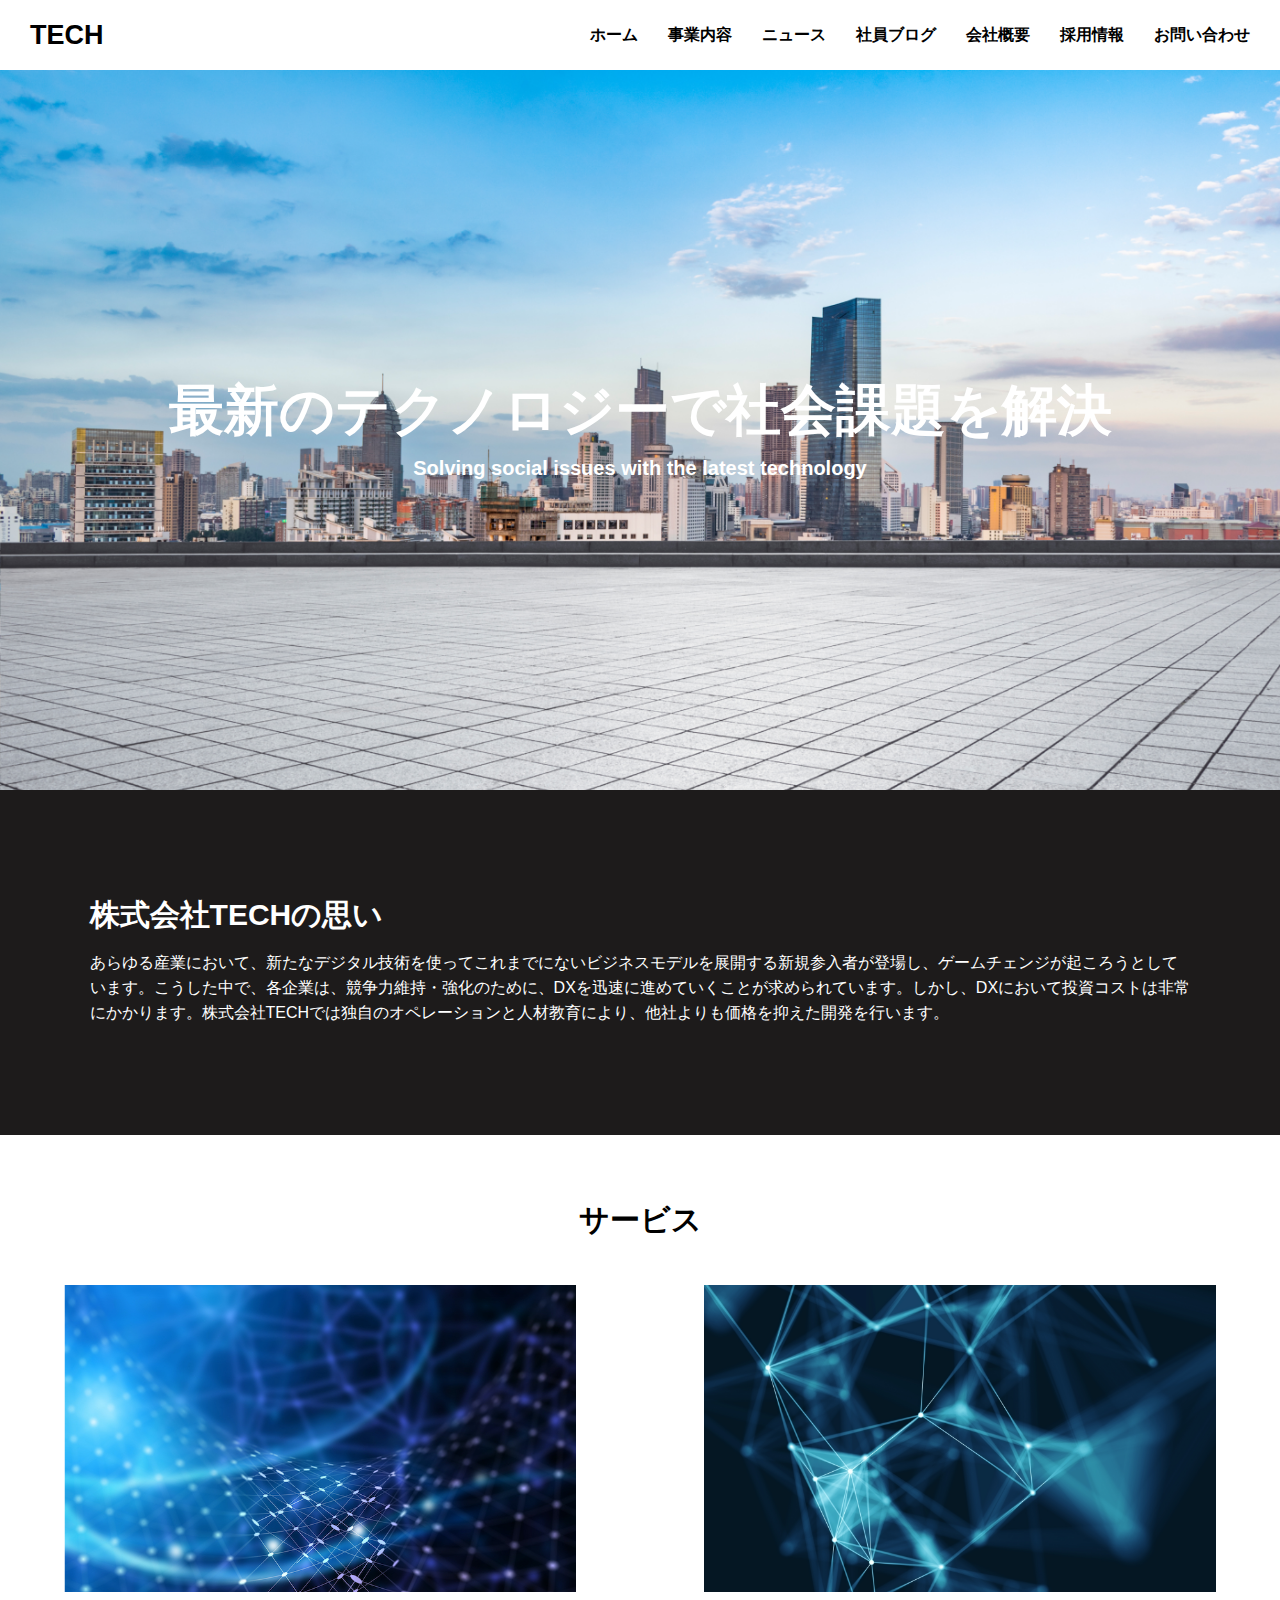
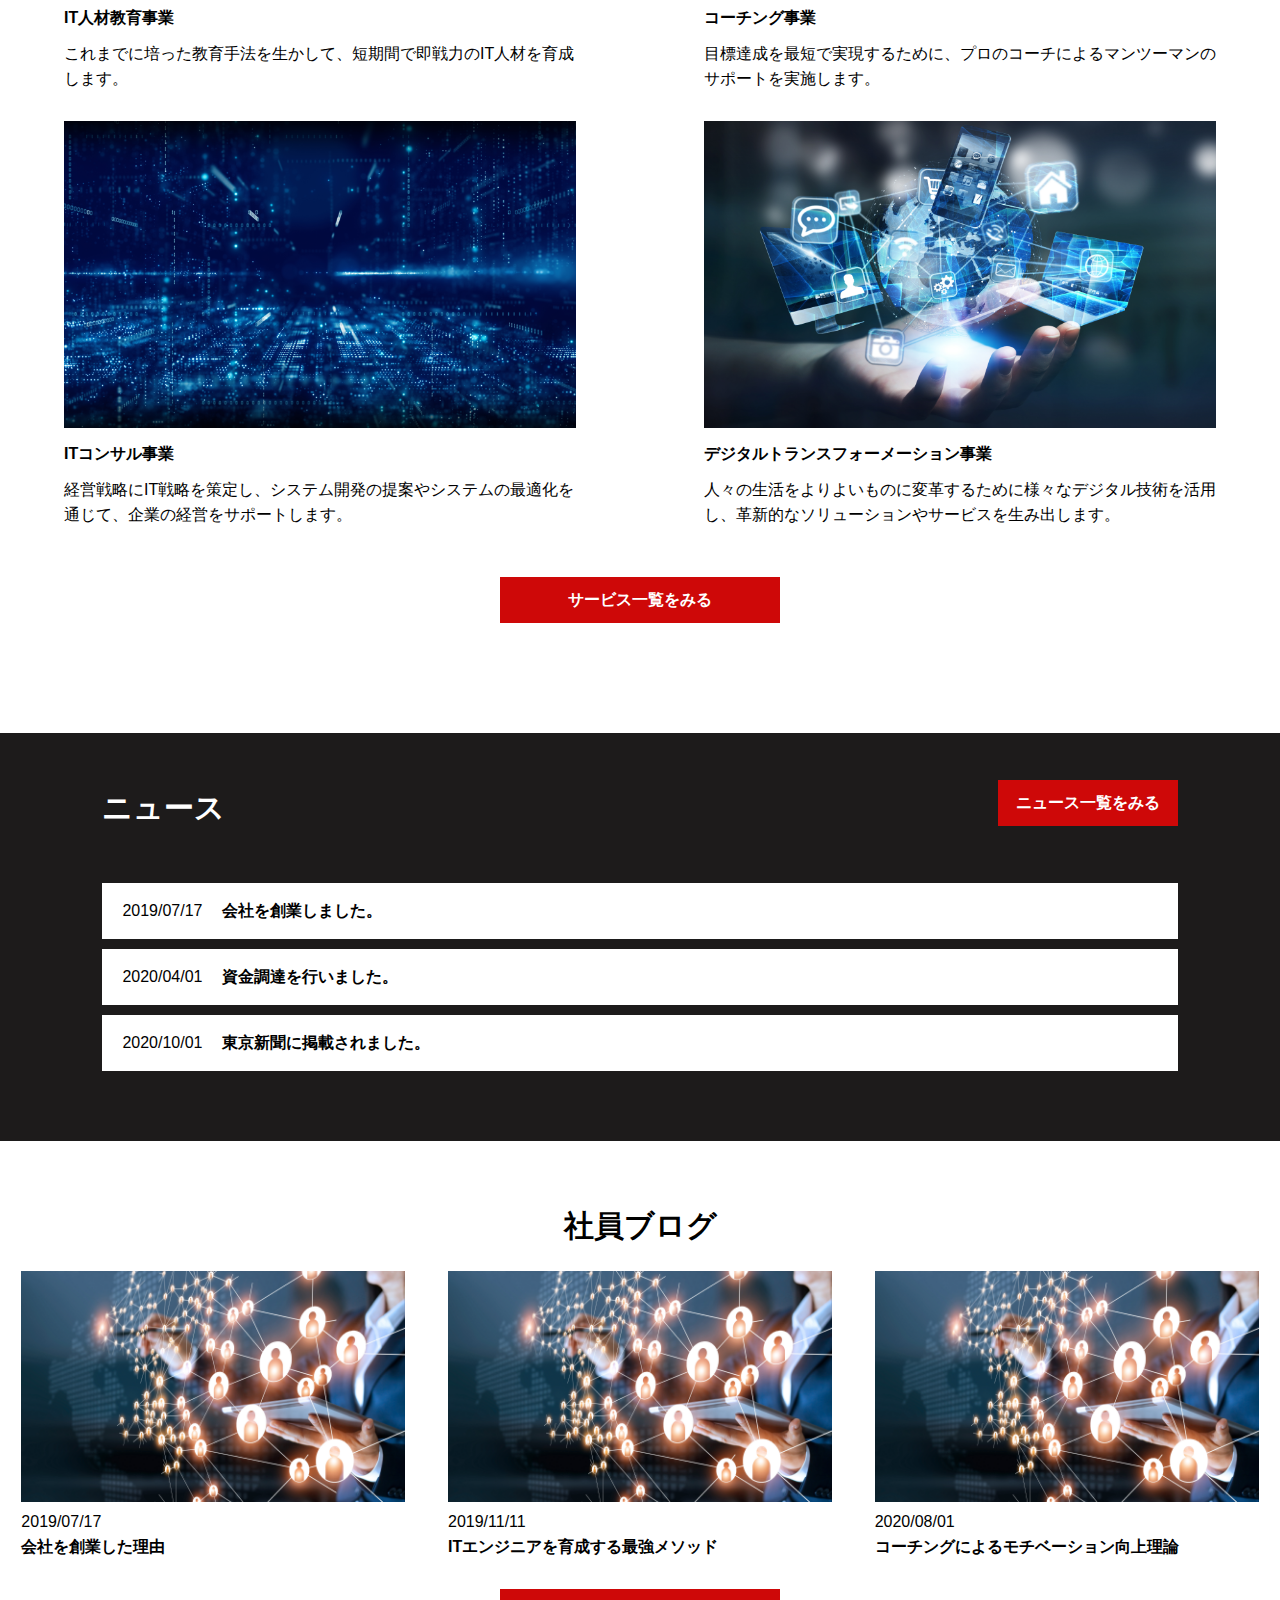
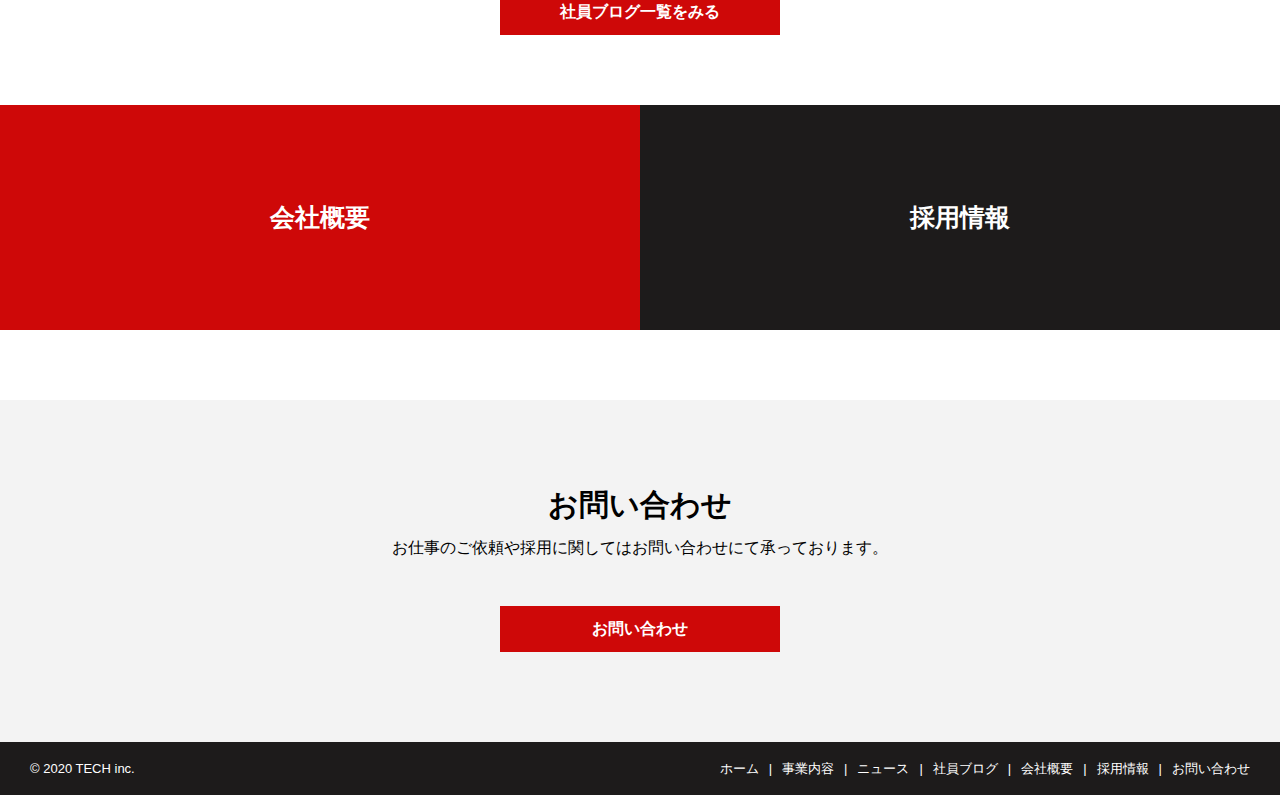
<file: index.html>
<!DOCTYPE html>
<html lang="ja">
<head>
  <meta charset="UTF-8">
  <meta http-equiv="X-UA-Compatible" content="IE=edge">
  <meta name="viewport" content="width=device-width, initial-scale=1.0">
  <title>株式会社TECH</title>
  <link rel="stylesheet" href="css/index.css">
  <link rel="stylesheet" href="css/reset.css">
</head>
<body>
  <header class=header>
    <h1 class="header__ttl">
      <a href="index.html">
        TECH
      </a>
    </h1>
    <nav class="header__nav">
      <ul class="header__nav-list">
        <li class="header__nav-item"><a href="index.html">ホーム</a></li>
        <li class="header__nav-item"><a href="service.html">事業内容</a></li>
        <li class="header__nav-item"><a href="news.html">ニュース</a></li>
        <li class="header__nav-item"><a href="blog.html">社員ブログ</a></li>
        <li class="header__nav-item"><a href="company.html">会社概要</a></li>
        <li class="header__nav-item"><a href="recruit.html">採用情報</a></li>
        <li class="header__nav-item"><a href="contact.html">お問い合わせ</a></li>
      </ul>
    </nav>
    <div class="menu" id="menu">
      <span class="menu__line-top"></span>
      <span class="menu__line-middle"></span>
      <span class="menu__line-bottom"></span>
    </div>
    <nav class="drawer" id="drawer">
      <ul class="drawer__list">
        <li class="drawer__item"><a href="index.html">ホーム</a></li>
        <li class="drawer__item"><a href="service.html">事業内容</a></li>
        <li class="drawer__item"><a href="news.html">ニュース</a></li>
        <li class="drawer__item"><a href="blog.html">社員ブログ</a></li>
        <li class="drawer__item"><a href="company.html">会社概要</a></li>
        <li class="drawer__item"><a href="recruit.html">採用情報</a></li>
        <li class="drawer__item"><a href="contact.html">お問い合わせ</a></li>
      </ul>
    </nav>
  </header>

  <div class="top">
    <div class=top__text>
      <p class="top__main-text">最新のテクノロジーで社会課題を解決</p>
      <p class="top__sub-text">Solving social issues with the latest technology</p>
    </div>
  </div>

  <div class="top2">
    <div class="top2__text">
      <h2 class="top2__main-text">株式会社TECHの思い</h2>
      <p class="top2__sub-text">あらゆる産業において、新たなデジタル技術を使ってこれまでにないビジネスモデルを展開する新規参入者が登場し、ゲームチェンジが起ころうとしています。こうした中で、各企業は、競争力維持・強化のために、DXを迅速に進めていくことが求められています。しかし、DXにおいて投資コストは非常にかかります。株式会社TECHでは独自のオペレーションと人材教育により、他社よりも価格を抑えた開発を行います。</p>
    </div>
  </div>

  <section class="service">
    <h2 class="service__ttl">サービス</h2>
    <div class="service__list">
      <section class="service__item">
        <div class="service__item-img">
          <img src="img/service1.png" alt="IT人材教育事業">
        </div>
        <h3 class="service__item-ttl">IT人材教育事業</h3>
        <p class="service__item-text">これまでに培った教育手法を生かして、短期間で即戦力のIT人材を育成します。</p>
      </section>
      <section class="service__item">
        <div class="service__item-img">
          <img src="img/service2.png" alt="コーチング事業">
        </div>
        <h3 class="service__item-ttl">コーチング事業</h3>
        <p class="service__item-text">目標達成を最短で実現するために、プロのコーチによるマンツーマンのサポートを実施します。</p>
      </section>
      <section class="service__item">
        <div class="service__item-img">
          <img src="img/service3.png" alt="ITコンサル事業">
        </div>
        <h3 class="service__item-ttl">ITコンサル事業</h3>
        <p class="service__item-text">経営戦略にIT戦略を策定し、システム開発の提案やシステムの最適化を通じて、企業の経営をサポートします。</p>
      </section>
      <section class="service__item">
        <div class="service__item-img">
          <img src="img/service4.png" alt="デジタルトランスフォーメーション事業">
        </div>
        <h3 class="service__item-ttl">デジタルトランスフォーメーション事業</h3>
        <p class="service__item-text">人々の生活をよりよいものに変革するために様々なデジタル技術を活用し、革新的なソリューションやサービスを生み出します。</p>
      </section>
    </div>
    <a href="service.html" class="service__btn">サービス一覧をみる</a>
  </section>

  <section class="news">
    <div class="news__content">
      <div class="news__top">
        <h2 class="news__ttl">ニュース</h2>
        <a href="news.html" class="news__btn">ニュース一覧をみる</a>
      </div>
      <div class="news__list">
        <article class=news__item>
          <a href="#" class="news__item-link">
            <span class="news__item-date">2019/07/17</span>
            <h3 class="news__item-text">会社を創業しました。</h3>
          </a>
        </article>
        <article class=news__item>
          <a href="#" class="news__item-link">
            <span class="news__item-date">2020/04/01</span>
            <h3 class="news__item-text">資金調達を行いました。</h3>
          </a>
        </article>
        <article class=news__item>
          <a href="#" class="news__item-link">
            <span class="news__item-date">2020/10/01</span>
            <h3 class="news__item-text">東京新聞に掲載されました。</h3>
          </a>
        </article>
      </div>
    </div>
  </section>

  <section class="blog">
    <h2 class="blog__ttl">社員ブログ</h2>
    <div class="blog__list">
      <article class="blog__item">
        <a href="blog.html" class=blog__item-link>
          <img src="img/blog.png" alt="会社を創業した理由">
        </a>
        <p class="blog__item-date">2019/07/17</p>
        <h3 class="blog__item-text">
          <a href="blog.html">会社を創業した理由</a>
        </h3>
      </article>
      <article class="blog__item">
        <a href="blog.html" class=blog__item-link>
          <img src="img/blog.png" alt="ITエンジニアを育成する最強メソッド">
        </a>
        <p class="blog__item-date">2019/11/11</p>
        <h3 class="blog__item-text">
          <a href="blog.html">ITエンジニアを育成する最強メソッド</a>
        </h3>
      </article>
      <article class="blog__item">
        <a href="blog.html" class=blog__item-link>
          <img src="img/blog.png" alt="コーチングによるモチベーション向上理論">
        </a>
        <p class="blog__item-date">2020/08/01</p>
        <h3 class="blog__item-text">
          <a href="blog.html">コーチングによるモチベーション向上理論</a>
        </h3>
      </article>
    </div>
    <a href="blog.html" class="blog__btn">社員ブログ一覧をみる</a>
  </section>

  <div class="company__btn">
    <section class="company">
      <a href="company.html" class="company__ttl company__item" >会社概要</a>
    </section>
    <section class="recruit">
      <a href="recruit.html" class="recruit__ttl company__item">採用情報</a>
    </section>
  </div>

  <section class="contact">
    <div class="contact__content">
      <h2 class="contact__ttl">お問い合わせ</h2>
      <p class="contact__text">お仕事のご依頼や採用に関してはお問い合わせにて承っております。</p>
      <a href="contact.html" class="contact__btn">お問い合わせ</a>
    </div>
  </section>

  <footer class="footer">
    <div class="footer__content">
      <small class="copy">&copy 2020 TECH inc.</small>
      <nav class="footer__nav">
        <ul class="footer__list">
          <li class="footer__item"><a href="index.html">ホーム</a></li>
          <li class="footer__item"><a href="service.html">事業内容</a></li>
          <li class="footer__item"><a href="news.html">ニュース</a></li>
          <li class="footer__item"><a href="blog.html">社員ブログ</a></li>
          <li class="footer__item"><a href="company.html">会社概要</a></li>
          <li class="footer__item"><a href="recruit.html">採用情報</a></li>
          <li class="footer__item"><a href="contact.html">お問い合わせ</a></li>
        </ul>
      </nav>
    </div>
  </footer>
  <script src="js/main.js"></script>
</body>
</html>
</file>
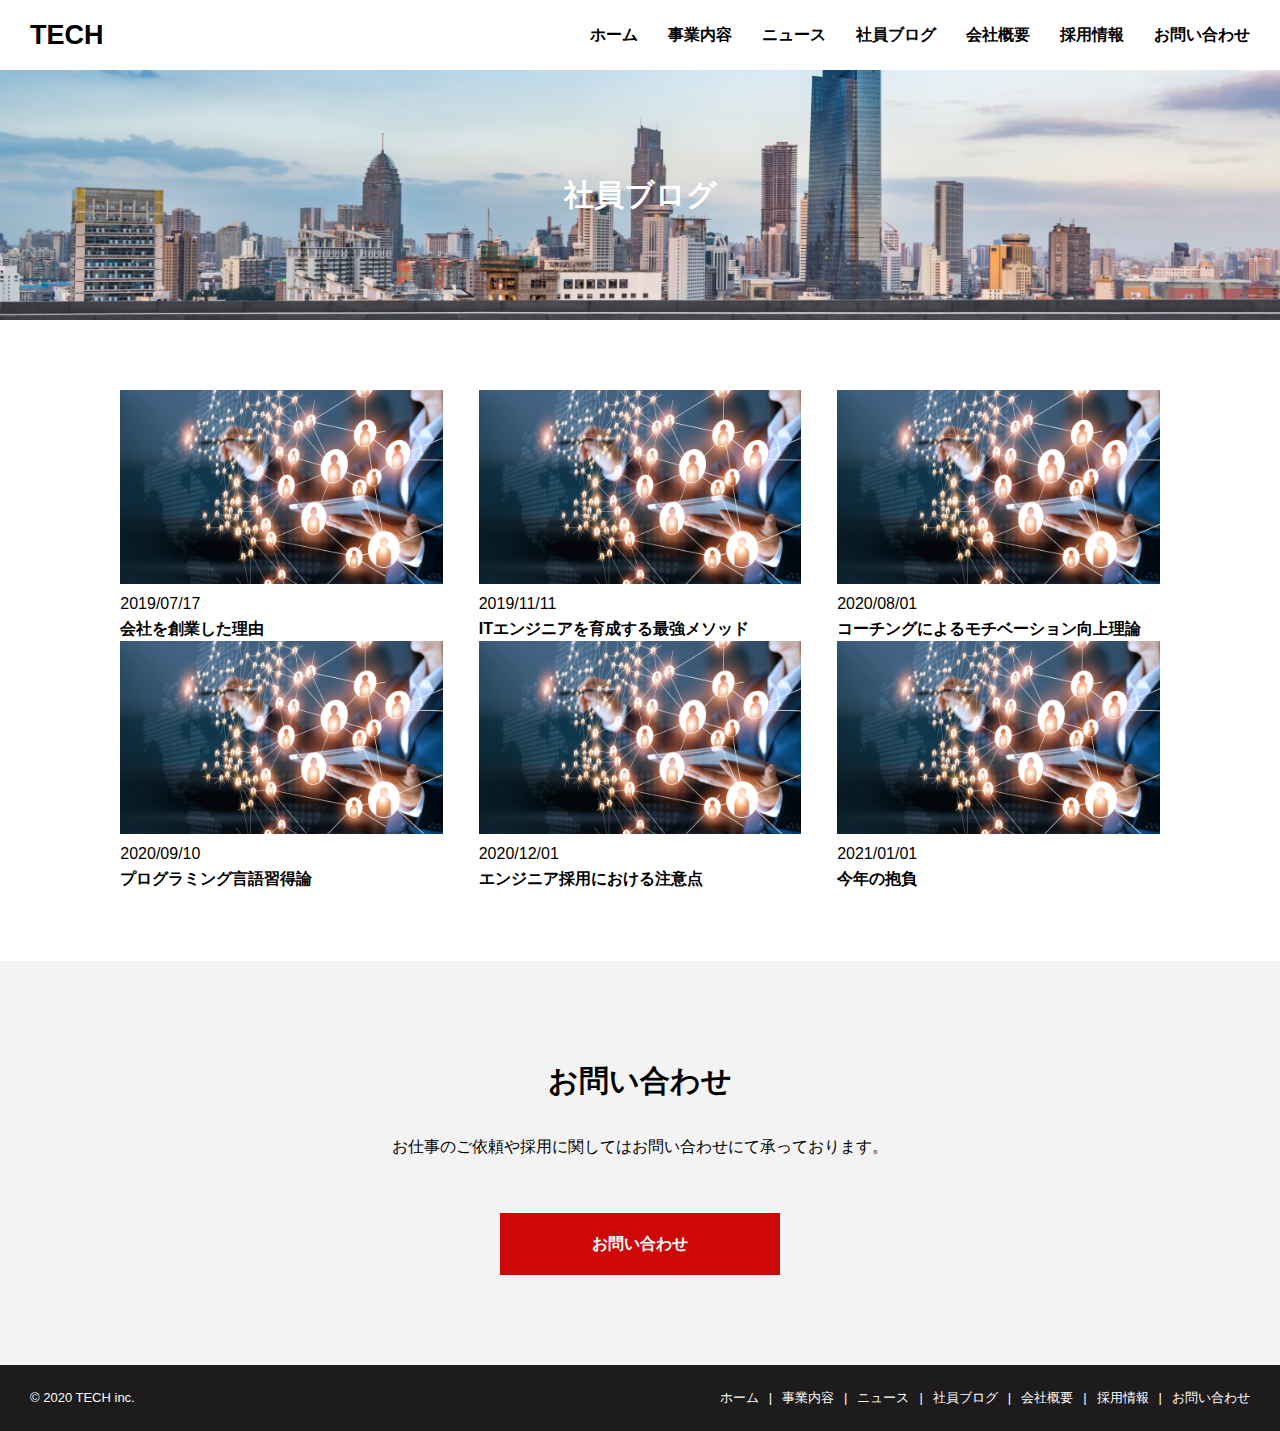
<file: blog.html>
<!DOCTYPE html>
<html lang="ja">

<head>
  <meta charset="UTF-8">
  <meta http-equiv="X-UA-Compatible" content="IE=edge">
  <meta name="viewport" content="width=device-width, initial-scale=1.0">
  <title>株式会社TECH</title>
  <link rel="stylesheet" href="css/reset.css">
  <link rel="stylesheet" href="css/blog.css">
</head>

<body>
  <header class=header>
    <h1 class="header__ttl">
      <a href="index.html">
        TECH
      </a>
    </h1>
    <nav class="header__nav">
      <ul class="header__nav-list">
        <li class="header__nav-item"><a href="index.html">ホーム</a></li>
        <li class="header__nav-item"><a href="service.html">事業内容</a></li>
        <li class="header__nav-item"><a href="news.html">ニュース</a></li>
        <li class="header__nav-item"><a href="blog.html">社員ブログ</a></li>
        <li class="header__nav-item"><a href="company.html">会社概要</a></li>
        <li class="header__nav-item"><a href="recruit.html">採用情報</a></li>
        <li class="header__nav-item"><a href="contact.html">お問い合わせ</a></li>
      </ul>
    </nav>
    <div class="menu" id="menu">
      <span class="menu__line-top"></span>
      <span class="menu__line-middle"></span>
      <span class="menu__line-bottom"></span>
    </div>
    <nav class="drawer" id="drawer">
      <ul class="drawer__list">
        <li class="drawer__item"><a href="index.html">ホーム</a></li>
        <li class="drawer__item"><a href="service.html">事業内容</a></li>
        <li class="drawer__item"><a href="news.html">ニュース</a></li>
        <li class="drawer__item"><a href="blog.html">社員ブログ</a></li>
        <li class="drawer__item"><a href="company.html">会社概要</a></li>
        <li class="drawer__item"><a href="recruit.html">採用情報</a></li>
        <li class="drawer__item"><a href="contact.html">お問い合わせ</a></li>
      </ul>
    </nav>
  </header>
  
  <div class="top">
    <h1 class="top__ttl">社員ブログ</h1>
  </div>
  
  <div class="blog">
    <div class="blog__list">
      <article class="blog__item">
        <a href="blog.html" class=blog__item-link>
          <img src="img/blog.png" alt="会社を創業した理由">
        </a>
        <p class="blog__item-date">2019/07/17</p>
        <h2 class="blog__item-text">
          <a href="blog.html">会社を創業した理由</a>
        </h2>
      </article>
      <article class="blog__item">
        <a href="blog.html" class=blog__item-link>
          <img src="img/blog.png" alt="ITエンジニアを育成する最強メソッド">
        </a>
        <p class="blog__item-date">2019/11/11</p>
        <h2 class="blog__item-text">
          <a href="blog.html">ITエンジニアを育成する最強メソッド</a>
        </h2>
      </article>
      <article class="blog__item">
        <a href="blog.html" class=blog__item-link>
          <img src="img/blog.png" alt="コーチングによるモチベーション向上理論">
        </a>
        <p class="blog__item-date">2020/08/01</p>
        <h2 class="blog__item-text">
          <a href="blog.html">コーチングによるモチベーション向上理論</a>
        </h2>
      </article>
      <article class="blog__item">
        <a href="blog.html" class=blog__item-link>
          <img src="img/blog.png" alt="プログラミング言語習得論">
        </a>
        <p class="blog__item-date">2020/09/10</p>
        <h2 class="blog__item-text">
          <a href="blog.html">プログラミング言語習得論</a>
        </h2>
      </article>
      <article class="blog__item">
        <a href="blog.html" class=blog__item-link>
          <img src="img/blog.png" alt="エンジニア採用における注意点">
        </a>
        <p class="blog__item-date">2020/12/01</p>
        <h2 class="blog__item-text">
          <a href="blog.html">エンジニア採用における注意点</a>
        </h2>
      </article>
      <article class="blog__item">
        <a href="blog.html" class=blog__item-link>
          <img src="img/blog.png" alt="今年の抱負">
        </a>
        <p class="blog__item-date">2021/01/01</p>
        <h2 class="blog__item-text">
          <a href="blog.html">今年の抱負</a>
        </h2>
      </article>
    </div>
  </div>
  
  <section class="contact">
    <div class="contact__content">
      <h2 class="contact__ttl">お問い合わせ</h2>
      <p class="contact__text">お仕事のご依頼や採用に関してはお問い合わせにて承っております。</p>
      <a href="contact.html" class="contact__btn">お問い合わせ</a>
    </div>
  </section>
  
  <footer class="footer">
    <div class="footer__content">
      <small class="copy">&copy 2020 TECH inc.</small>
      <nav class="footer__nav">
        <ul class="footer__list">
          <li class="footer__item"><a href="index.html">ホーム</a></li>
          <li class="footer__item"><a href="service.html">事業内容</a></li>
          <li class="footer__item"><a href="news.html">ニュース</a></li>
          <li class="footer__item"><a href="blog.html">社員ブログ</a></li>
          <li class="footer__item"><a href="company.html">会社概要</a></li>
          <li class="footer__item"><a href="recruit.html">採用情報</a></li>
          <li class="footer__item"><a href="contact.html">お問い合わせ</a></li>
        </ul>
      </nav>
    </div>
  </footer>

  <script src="js/main.js"></script>
</body>

</html>
</file>
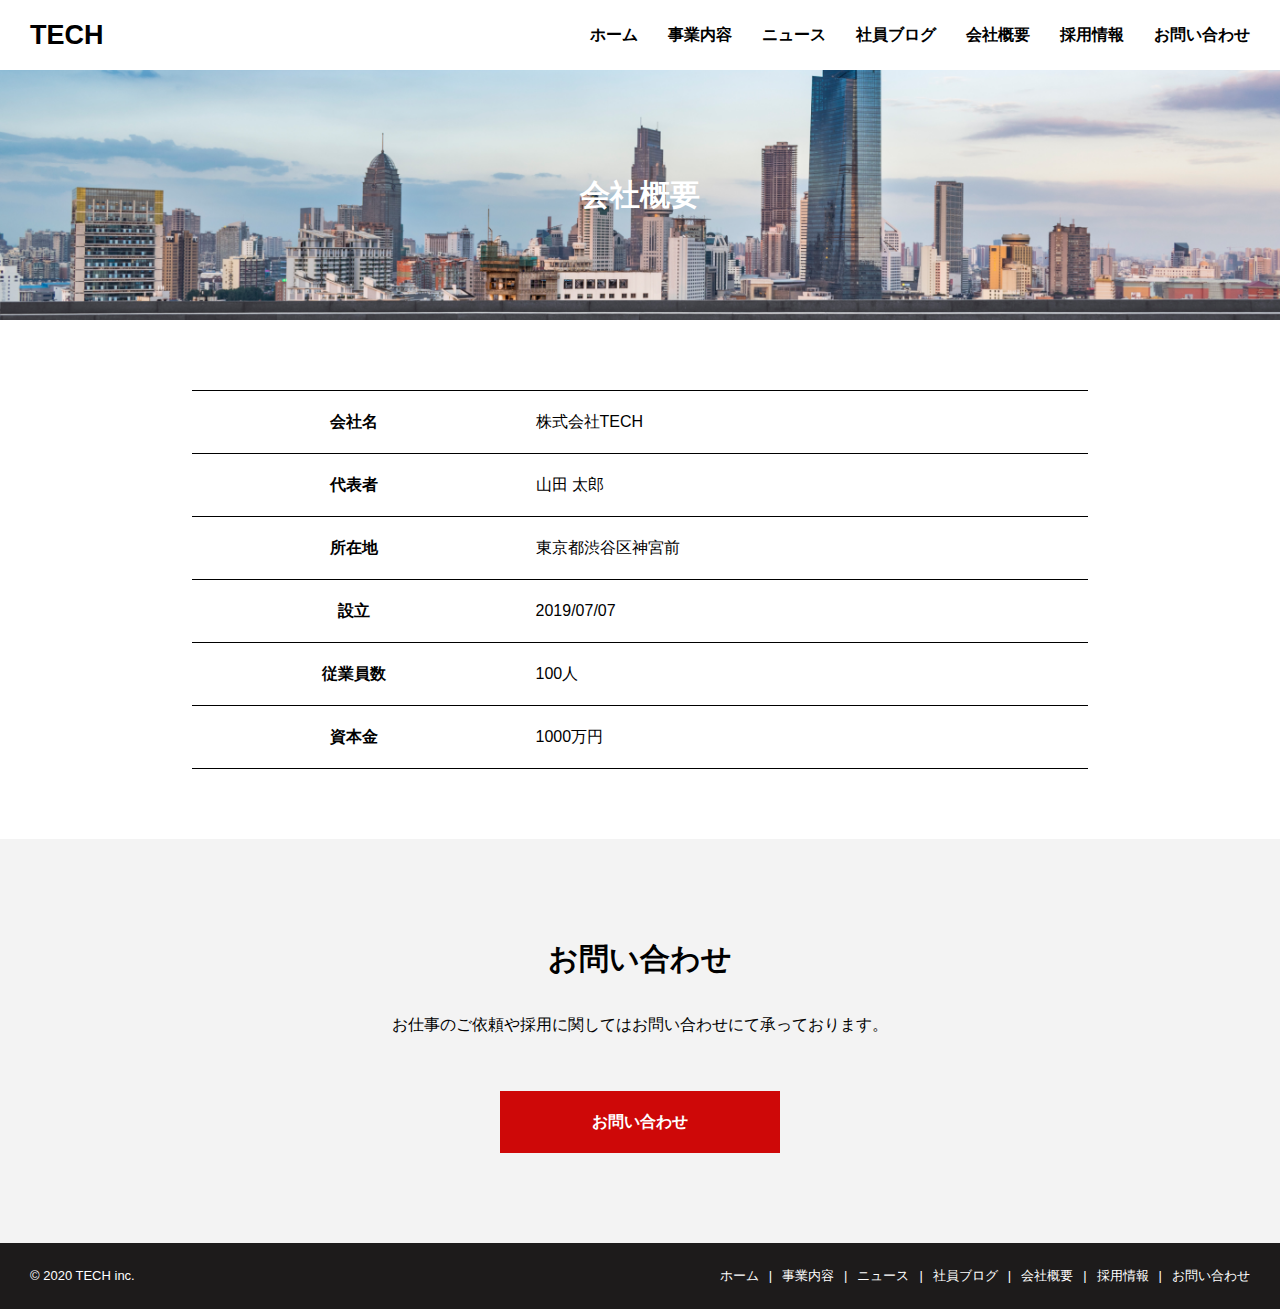
<file: company.html>
<!DOCTYPE html>
<html lang="en">

<head>
  <meta charset="UTF-8">
  <meta http-equiv="X-UA-Compatible" content="IE=edge">
  <meta name="viewport" content="width=device-width, initial-scale=1.0">
  <title>株式会社TECH</title>
  <link rel="stylesheet" href="css/reset.css">
  <link rel="stylesheet" href="css/company.css">
</head>

<body>
  <header class=header>
    <h1 class="header__ttl">
      <a href="index.html">
        TECH
      </a>
    </h1>
    <nav class="header__nav">
      <ul class="header__nav-list">
        <li class="header__nav-item"><a href="index.html">ホーム</a></li>
        <li class="header__nav-item"><a href="service.html">事業内容</a></li>
        <li class="header__nav-item"><a href="news.html">ニュース</a></li>
        <li class="header__nav-item"><a href="blog.html">社員ブログ</a></li>
        <li class="header__nav-item"><a href="company.html">会社概要</a></li>
        <li class="header__nav-item"><a href="recruit.html">採用情報</a></li>
        <li class="header__nav-item"><a href="contact.html">お問い合わせ</a></li>
      </ul>
    </nav>
    <div class="menu" id="menu">
      <span class="menu__line-top"></span>
      <span class="menu__line-middle"></span>
      <span class="menu__line-bottom"></span>
    </div>
    <nav class="drawer" id="drawer">
      <ul class="drawer__list">
        <li class="drawer__item"><a href="index.html">ホーム</a></li>
        <li class="drawer__item"><a href="service.html">事業内容</a></li>
        <li class="drawer__item"><a href="news.html">ニュース</a></li>
        <li class="drawer__item"><a href="blog.html">社員ブログ</a></li>
        <li class="drawer__item"><a href="company.html">会社概要</a></li>
        <li class="drawer__item"><a href="recruit.html">採用情報</a></li>
        <li class="drawer__item"><a href="contact.html">お問い合わせ</a></li>
      </ul>
    </nav>
  </header>
  
  <div class="top">
    <h1 class="top__ttl">会社概要</h1>
  </div>
  
  <table class="company__list">
    <tr>
      <th class="company__name">会社名</th>
      <td class="company__item">株式会社TECH</td>
    </tr>
    <tr>
      <th class="company__name">代表者</th>
      <td class="company__item">山田 太郎</td>
    </tr>
    <tr>
      <th class="company__name">所在地</th>
      <td class="company__item">東京都渋谷区神宮前</td>
    </tr>
    <tr>
      <th class="company__name">設立</th>
      <td class="company__item">2019/07/07</td>
    </tr>
    <tr>
      <th class="company__name">従業員数</th>
      <td class="company__item">100人</td>
    </tr>
    <tr>
      <th class="company__name">資本金</th>
      <td class="company__item">1000万円</td>
    </tr>
  </table>
  
  <section class="contact">
    <div class="contact__content">
      <h2 class="contact__ttl">お問い合わせ</h2>
      <p class="contact__text">お仕事のご依頼や採用に関してはお問い合わせにて承っております。</p>
      <a href="contact.html" class="contact__btn">お問い合わせ</a>
    </div>
  </section>
  
  <footer class="footer">
    <div class="footer__content">
      <small class="copy">&copy 2020 TECH inc.</small>
      <nav class="footer__nav">
        <ul class="footer__list">
          <li class="footer__item"><a href="index.html">ホーム</a></li>
          <li class="footer__item"><a href="service.html">事業内容</a></li>
          <li class="footer__item"><a href="news.html">ニュース</a></li>
          <li class="footer__item"><a href="blog.html">社員ブログ</a></li>
          <li class="footer__item"><a href="company.html">会社概要</a></li>
          <li class="footer__item"><a href="recruit.html">採用情報</a></li>
          <li class="footer__item"><a href="contact.html">お問い合わせ</a></li>
        </ul>
      </nav>
    </div>
  </footer>
  <script src="js/main.js"></script>
</body>

</html>
</file>
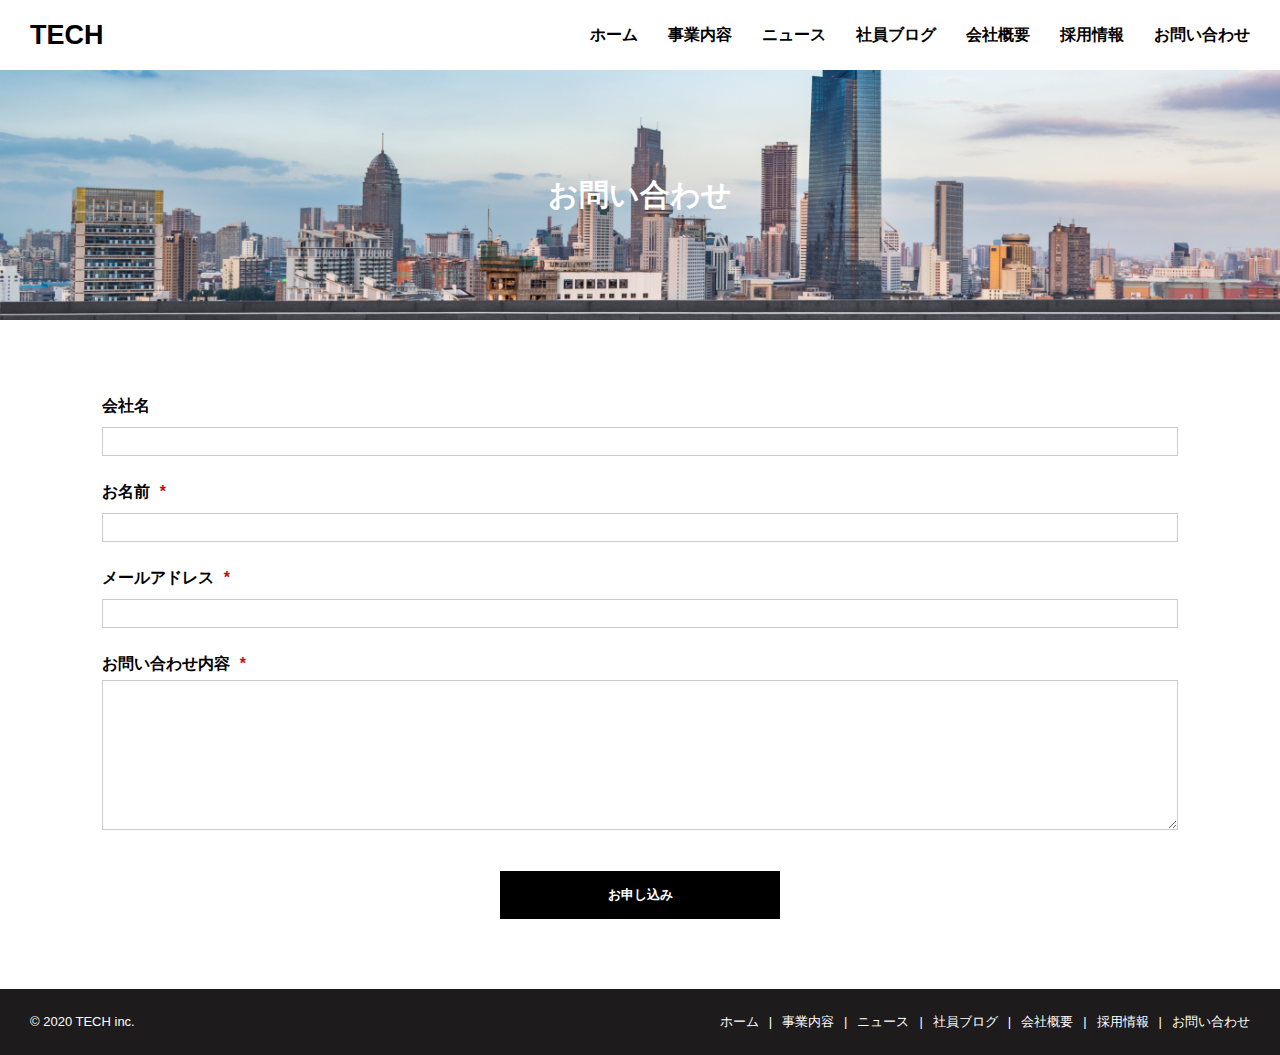
<file: contact.html>
<!DOCTYPE html>
<html lang="ja">
<head>
  <meta charset="UTF-8">
  <meta http-equiv="X-UA-Compatible" content="IE=edge">
  <meta name="viewport" content="width=device-width, initial-scale=1.0">
  <title>株式会社TECH</title>
  <link rel="stylesheet" href="css/reset.css">
  <link rel="stylesheet" href="css/contact.css">
</head>
<body>
  <header class=header>
    <h1 class="header__ttl">
      <a href="index.html">
        TECH
      </a>
    </h1>
    <nav class="header__nav">
      <ul class="header__nav-list">
        <li class="header__nav-item"><a href="index.html">ホーム</a></li>
        <li class="header__nav-item"><a href="service.html">事業内容</a></li>
        <li class="header__nav-item"><a href="news.html">ニュース</a></li>
        <li class="header__nav-item"><a href="blog.html">社員ブログ</a></li>
        <li class="header__nav-item"><a href="company.html">会社概要</a></li>
        <li class="header__nav-item"><a href="recruit.html">採用情報</a></li>
        <li class="header__nav-item"><a href="contact.html">お問い合わせ</a></li>
      </ul>
    </nav>
    <div class="menu" id="menu">
      <span class="menu__line-top"></span>
      <span class="menu__line-middle"></span>
      <span class="menu__line-bottom"></span>
    </div>
    <nav class="drawer" id="drawer">
      <ul class="drawer__list">
        <li class="drawer__item"><a href="index.html">ホーム</a></li>
        <li class="drawer__item"><a href="service.html">事業内容</a></li>
        <li class="drawer__item"><a href="news.html">ニュース</a></li>
        <li class="drawer__item"><a href="blog.html">社員ブログ</a></li>
        <li class="drawer__item"><a href="company.html">会社概要</a></li>
        <li class="drawer__item"><a href="recruit.html">採用情報</a></li>
        <li class="drawer__item"><a href="contact.html">お問い合わせ</a></li>
      </ul>
    </nav>
  </header>
  
  <div class="top">
    <h1 class="top__ttl">お問い合わせ</h1>
  </div>
  
  <div class="contact">
    <form class="contact__form" action="index.html" method="post">
      <div class="contact__item">
        <label class="contact__item-name" for="company">会社名</label>
        <input type="text" id="company" class="contact__item-input">
      </div>
      <div class="contact__item">
        <label class="contact__item-name" for="name">お名前
          <span class="contact__item-name--red">*</span>
        </label>
        <input type="text" id="name" class="contact__item-input">
      </div>
      <div class="contact__item">
        <label class="contact__item-name" for="email">メールアドレス
          <span class="contact__item-name--red">*</span>
        </label>
        <input type="email" id="email" class="contact__item-input">
      </div>
      <div class="contact__item">
        <label class="contact__item-name" for="comment">お問い合わせ内容
          <span class="contact__item-name--red">*</span>
        </label>
        <textarea id="comment" cols="80" row="10" class="contact__item-textarea"></textarea>
      </div>
      <input type="submit" value="お申し込み" class="contact__submit">
    </form>
  </div>
  
  <footer class="footer">
    <div class="footer__content">
      <small class="copy">&copy 2020 TECH inc.</small>
      <nav class="footer__nav">
        <ul class="footer__list">
          <li class="footer__item"><a href="index.html">ホーム</a></li>
          <li class="footer__item"><a href="service.html">事業内容</a></li>
          <li class="footer__item"><a href="news.html">ニュース</a></li>
          <li class="footer__item"><a href="blog.html">社員ブログ</a></li>
          <li class="footer__item"><a href="company.html">会社概要</a></li>
          <li class="footer__item"><a href="recruit.html">採用情報</a></li>
          <li class="footer__item"><a href="contact.html">お問い合わせ</a></li>
        </ul>
      </nav>
    </div>
  </footer>
  <script src="js/main.js"></script>
</body>
</html>
</file>
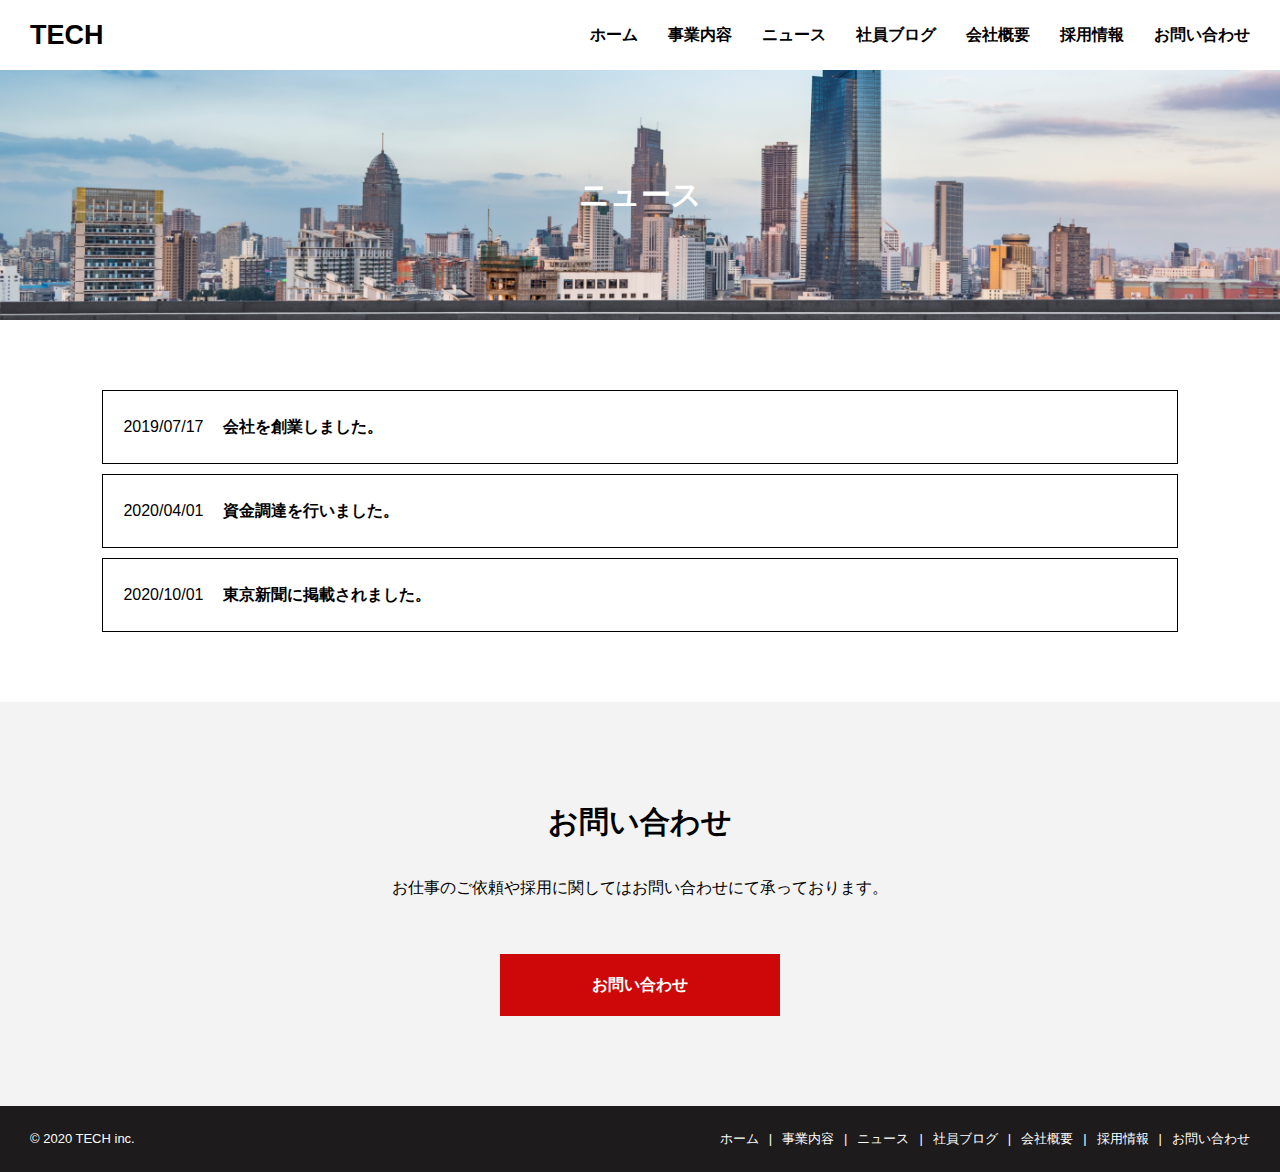
<file: news.html>
<!DOCTYPE html>
<html lang="ja">

<head>
  <meta charset="UTF-8">
  <meta http-equiv="X-UA-Compatible" content="IE=edge">
  <meta name="viewport" content="width=device-width, initial-scale=1.0">
  <title>株式会社TECH</title>
  <link rel="stylesheet" href="css/reset.css">
  <link rel="stylesheet" href="css/news.css">
</head>

<body>
  <header class=header>
    <h1 class="header__ttl">
      <a href="index.html">
        TECH
      </a>
    </h1>
    <nav class="header__nav">
      <ul class="header__nav-list">
        <li class="header__nav-item"><a href="index.html">ホーム</a></li>
        <li class="header__nav-item"><a href="service.html">事業内容</a></li>
        <li class="header__nav-item"><a href="news.html">ニュース</a></li>
        <li class="header__nav-item"><a href="blog.html">社員ブログ</a></li>
        <li class="header__nav-item"><a href="company.html">会社概要</a></li>
        <li class="header__nav-item"><a href="recruit.html">採用情報</a></li>
        <li class="header__nav-item"><a href="contact.html">お問い合わせ</a></li>
      </ul>
    </nav>
    <div class="menu" id="menu">
      <span class="menu__line-top"></span>
      <span class="menu__line-middle"></span>
      <span class="menu__line-bottom"></span>
    </div>
    <nav class="drawer" id="drawer">
      <ul class="drawer__list">
        <li class="drawer__item"><a href="index.html">ホーム</a></li>
        <li class="drawer__item"><a href="service.html">事業内容</a></li>
        <li class="drawer__item"><a href="news.html">ニュース</a></li>
        <li class="drawer__item"><a href="blog.html">社員ブログ</a></li>
        <li class="drawer__item"><a href="company.html">会社概要</a></li>
        <li class="drawer__item"><a href="recruit.html">採用情報</a></li>
        <li class="drawer__item"><a href="contact.html">お問い合わせ</a></li>
      </ul>
    </nav>
  </header>
  
  <div class="top">
    <h1 class="top__ttl">ニュース</h1>
  </div>

      <div class="news__list">
        <article class=news__item>
          <a href="#" class="news__item-link">
            <span class="news__item-date">2019/07/17</span>
            <h2 class="news__item-text">会社を創業しました。</h2>
          </a>
        </article>
        <article class=news__item>
          <a href="#" class="news__item-link">
            <span class="news__item-date">2020/04/01</span>
            <h2 class="news__item-text">資金調達を行いました。</h2>
          </a>
        </article>
        <article class=news__item>
          <a href="#" class="news__item-link">
            <span class="news__item-date">2020/10/01</span>
            <h2 class="news__item-text">東京新聞に掲載されました。</h2>
          </a>
        </article>
      </div>
  
  <section class="contact">
    <div class="contact__content">
      <h2 class="contact__ttl">お問い合わせ</h2>
      <p class="contact__text">お仕事のご依頼や採用に関してはお問い合わせにて承っております。</p>
      <a href="contact.html" class="contact__btn">お問い合わせ</a>
    </div>
  </section>
  
  <footer class="footer">
    <div class="footer__content">
      <small class="copy">&copy 2020 TECH inc.</small>
      <nav class="footer__nav">
        <ul class="footer__list">
          <li class="footer__item"><a href="index.html">ホーム</a></li>
          <li class="footer__item"><a href="service.html">事業内容</a></li>
          <li class="footer__item"><a href="news.html">ニュース</a></li>
          <li class="footer__item"><a href="blog.html">社員ブログ</a></li>
          <li class="footer__item"><a href="company.html">会社概要</a></li>
          <li class="footer__item"><a href="recruit.html">採用情報</a></li>
          <li class="footer__item"><a href="contact.html">お問い合わせ</a></li>
        </ul>
      </nav>
    </div>
  </footer>
  <script src="js/main.js"></script>
</body>

</html>
</file>
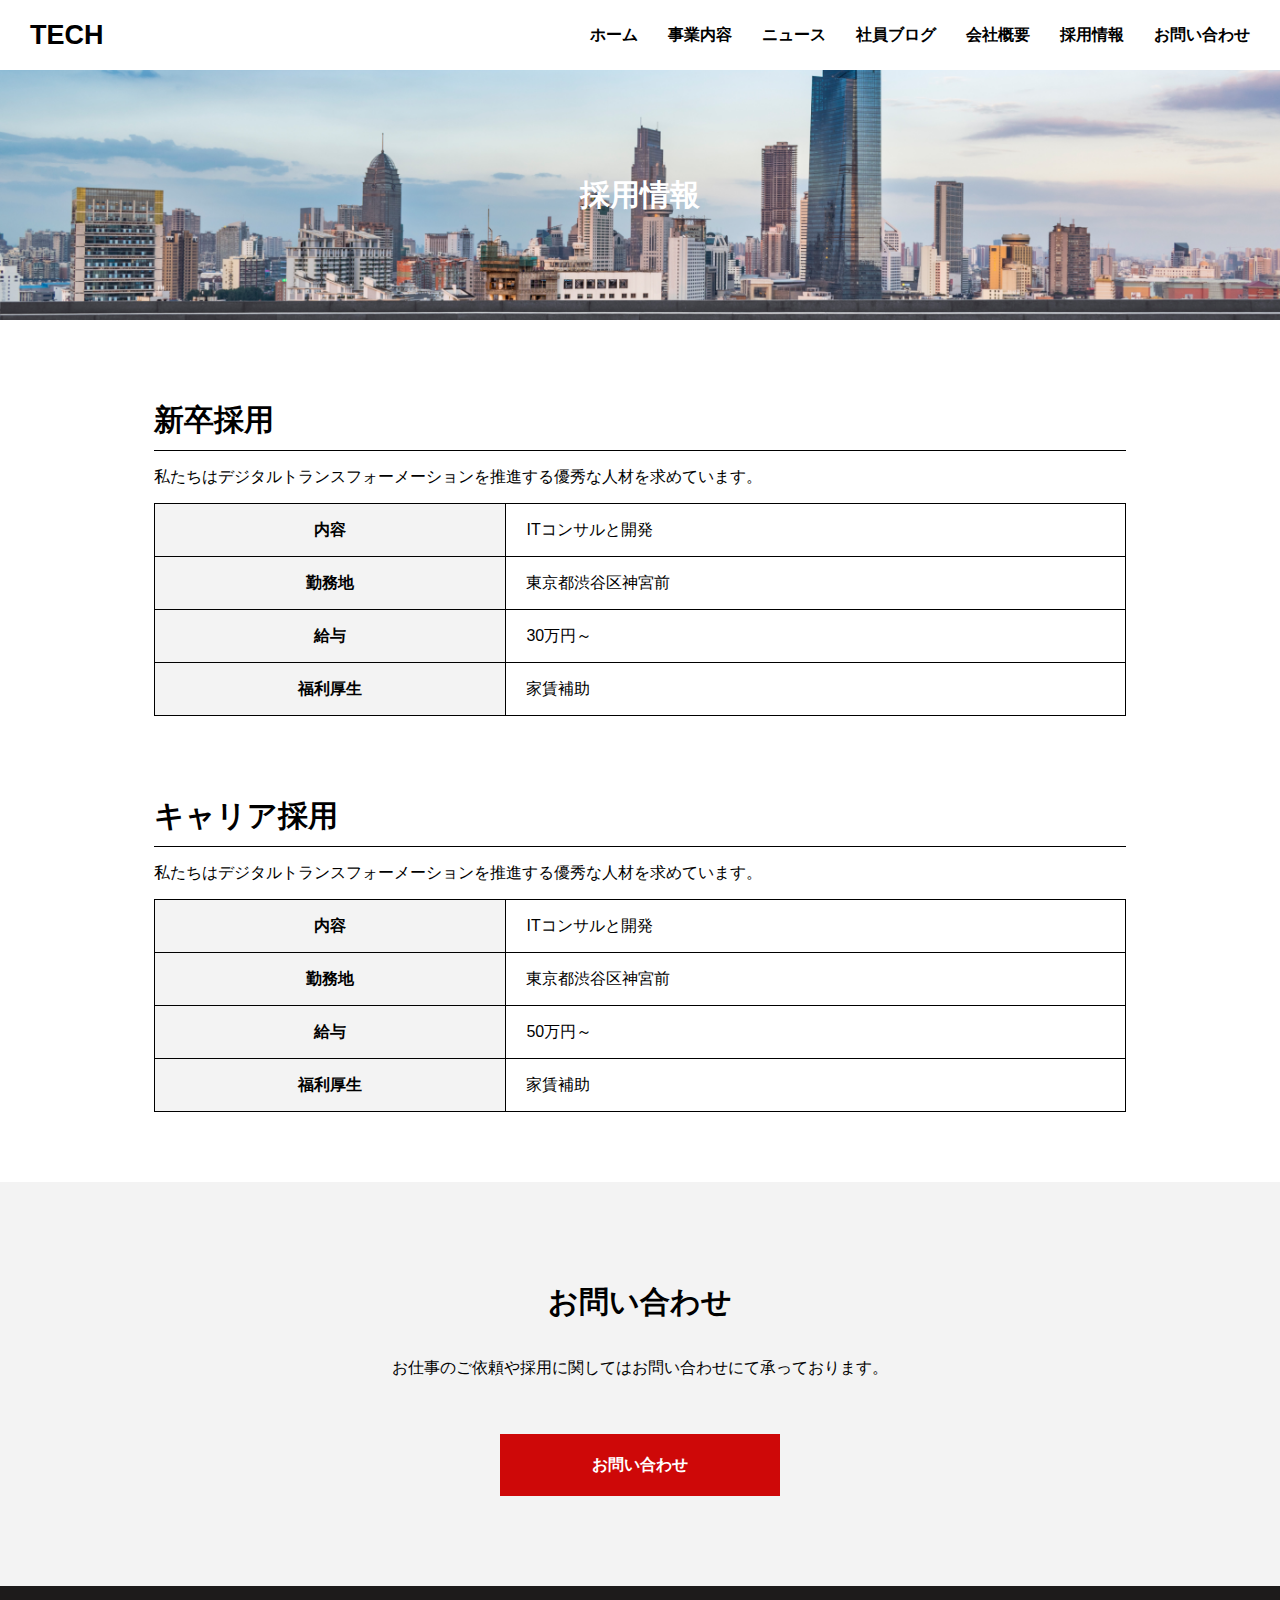
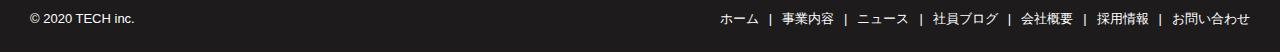
<file: recruit.html>
<!DOCTYPE html>
<html lang="ja">

<head>
  <meta charset="UTF-8">
  <meta http-equiv="X-UA-Compatible" content="IE=edge">
  <meta name="viewport" content="width=device-width, initial-scale=1.0">
  <title>株式会社TECH</title>
  <link rel="stylesheet" href="css/reset.css">
  <link rel="stylesheet" href="css/recruit.css">
</head>

<body>
  <header class=header>
    <h1 class="header__ttl">
      <a href="index.html">
        TECH
      </a>
    </h1>
    <nav class="header__nav">
      <ul class="header__nav-list">
        <li class="header__nav-item"><a href="index.html">ホーム</a></li>
        <li class="header__nav-item"><a href="service.html">事業内容</a></li>
        <li class="header__nav-item"><a href="news.html">ニュース</a></li>
        <li class="header__nav-item"><a href="blog.html">社員ブログ</a></li>
        <li class="header__nav-item"><a href="company.html">会社概要</a></li>
        <li class="header__nav-item"><a href="recruit.html">採用情報</a></li>
        <li class="header__nav-item"><a href="contact.html">お問い合わせ</a></li>
      </ul>
    </nav>
    <div class="menu" id="menu">
      <span class="menu__line-top"></span>
      <span class="menu__line-middle"></span>
      <span class="menu__line-bottom"></span>
    </div>
    <nav class="drawer" id="drawer">
      <ul class="drawer__list">
        <li class="drawer__item"><a href="index.html">ホーム</a></li>
        <li class="drawer__item"><a href="service.html">事業内容</a></li>
        <li class="drawer__item"><a href="news.html">ニュース</a></li>
        <li class="drawer__item"><a href="blog.html">社員ブログ</a></li>
        <li class="drawer__item"><a href="company.html">会社概要</a></li>
        <li class="drawer__item"><a href="recruit.html">採用情報</a></li>
        <li class="drawer__item"><a href="contact.html">お問い合わせ</a></li>
      </ul>
    </nav>
  </header>
  
  <div class="top">
    <h1 class="top__ttl">採用情報</h1>
  </div>
  
  <div class="recruit">
    <section class="recruit__new">
      <h2 class="recruit__ttl">新卒採用</h2>
      <p class="recruit__text">私たちはデジタルトランスフォーメーションを推進する優秀な人材を求めています。</p>
      <table class="recruit__list">
        <tr>
          <th class="recruit__name">内容</th>
          <td class="recruit__item">ITコンサルと開発</td>
        </tr>
        <tr>
          <th class="recruit__name">勤務地</th>
          <td class="recruit__item">東京都渋谷区神宮前</td>
        </tr>
        <tr>
          <th class="recruit__name">給与</th>
          <td class="recruit__item">30万円～</td>
        </tr>
        <tr>
          <th class="recruit__name">福利厚生</th>
          <td class="recruit__item">家賃補助</td>
        </tr>
      </table>
    </section>
    <section class="recruit__career">
      <h2 class="recruit__ttl">キャリア採用</h2>
      <p class="recruit__text">私たちはデジタルトランスフォーメーションを推進する優秀な人材を求めています。</p>
      <table class="recruit__list">
        <tr>
          <th class="recruit__name">内容</th>
          <td class="recruit__item">ITコンサルと開発</td>
        </tr>
        <tr>
          <th class="recruit__name">勤務地</th>
          <td class="recruit__item">東京都渋谷区神宮前</td>
        </tr>
        <tr>
          <th class="recruit__name">給与</th>
          <td class="recruit__item">50万円～</td>
        </tr>
        <tr>
          <th class="recruit__name">福利厚生</th>
          <td class="recruit__item">家賃補助</td>
        </tr>
      </table>
    </section>
  </div>
  
  <section class="contact">
    <div class="contact__content">
      <h2 class="contact__ttl">お問い合わせ</h2>
      <p class="contact__text">お仕事のご依頼や採用に関してはお問い合わせにて承っております。</p>
      <a href="contact.html" class="contact__btn">お問い合わせ</a>
    </div>
  </section>
  
  <footer class="footer">
    <div class="footer__content">
      <small class="copy">&copy 2020 TECH inc.</small>
      <nav class="footer__nav">
        <ul class="footer__list">
          <li class="footer__item"><a href="index.html">ホーム</a></li>
          <li class="footer__item"><a href="service.html">事業内容</a></li>
          <li class="footer__item"><a href="news.html">ニュース</a></li>
          <li class="footer__item"><a href="blog.html">社員ブログ</a></li>
          <li class="footer__item"><a href="company.html">会社概要</a></li>
          <li class="footer__item"><a href="recruit.html">採用情報</a></li>
          <li class="footer__item"><a href="contact.html">お問い合わせ</a></li>
        </ul>
      </nav>
    </div>
  </footer>
  <script src="js/main.js"></script>
</body>

</html>
</file>
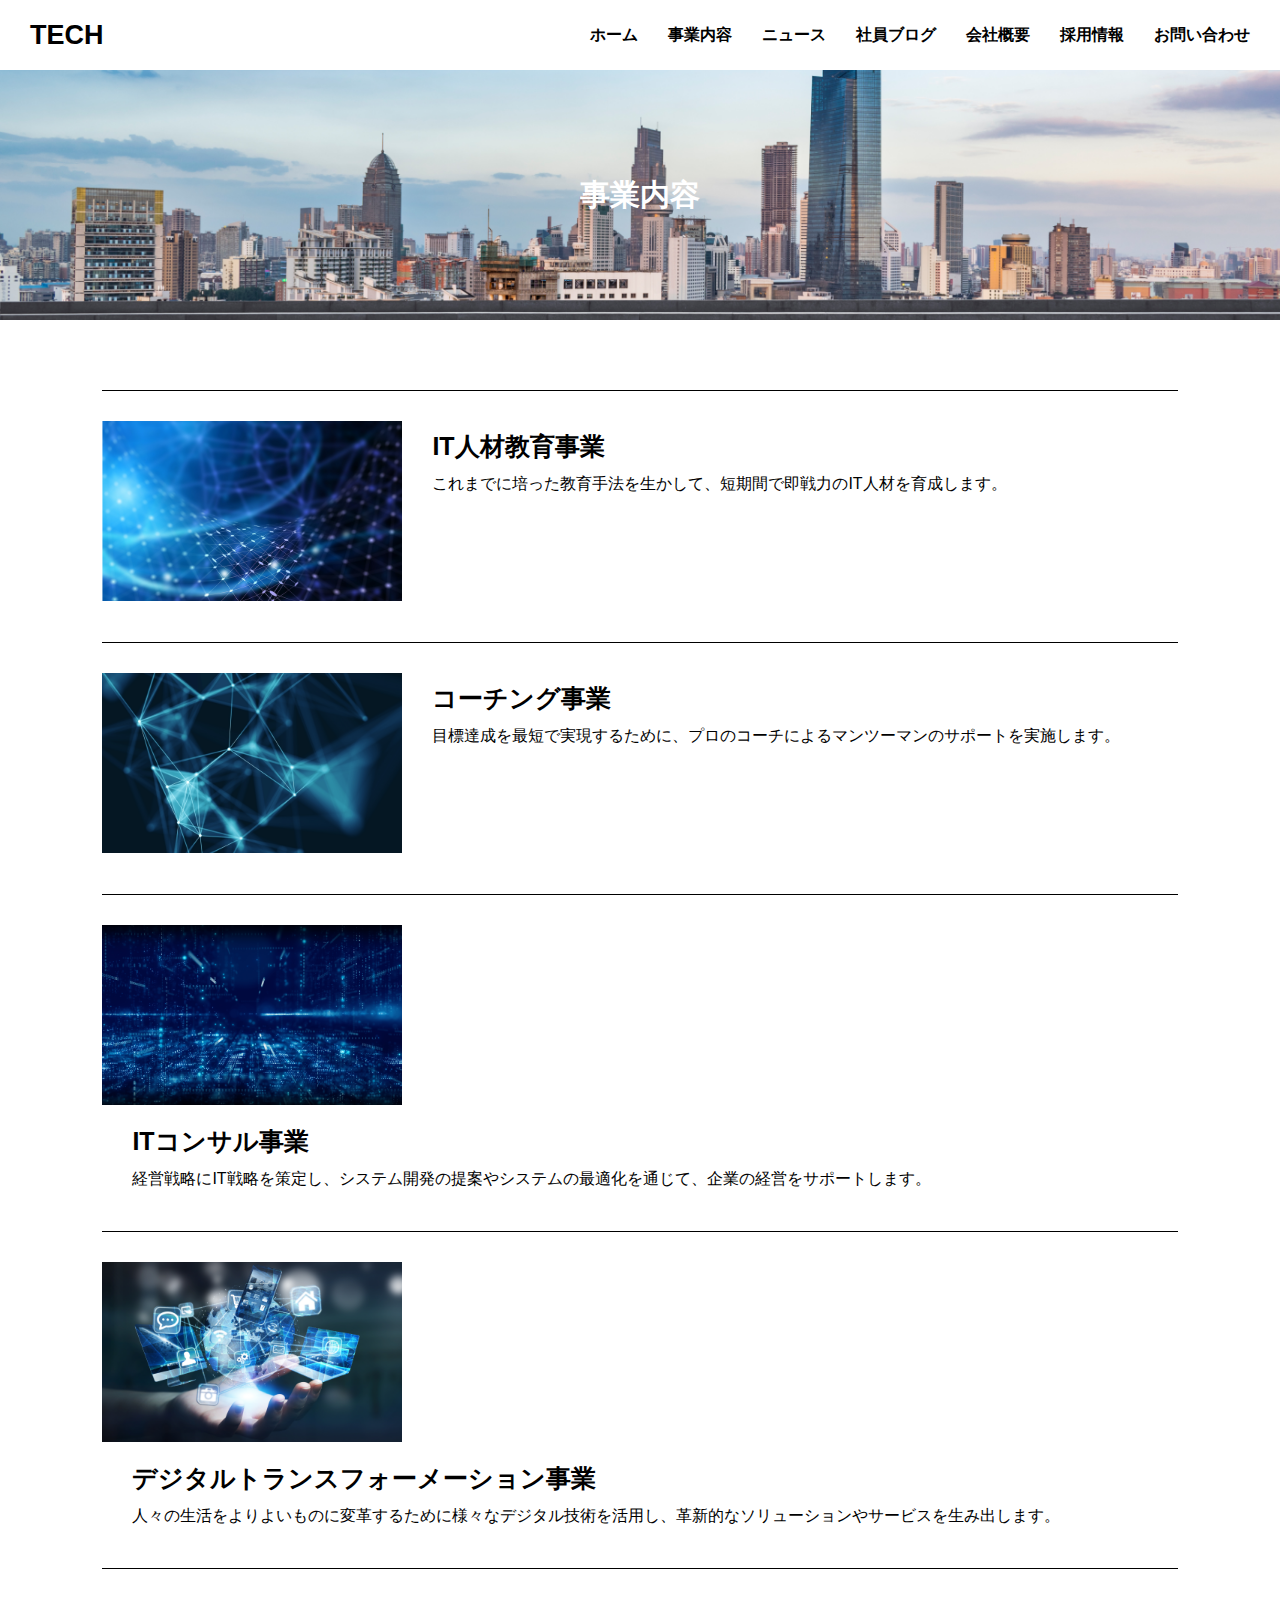
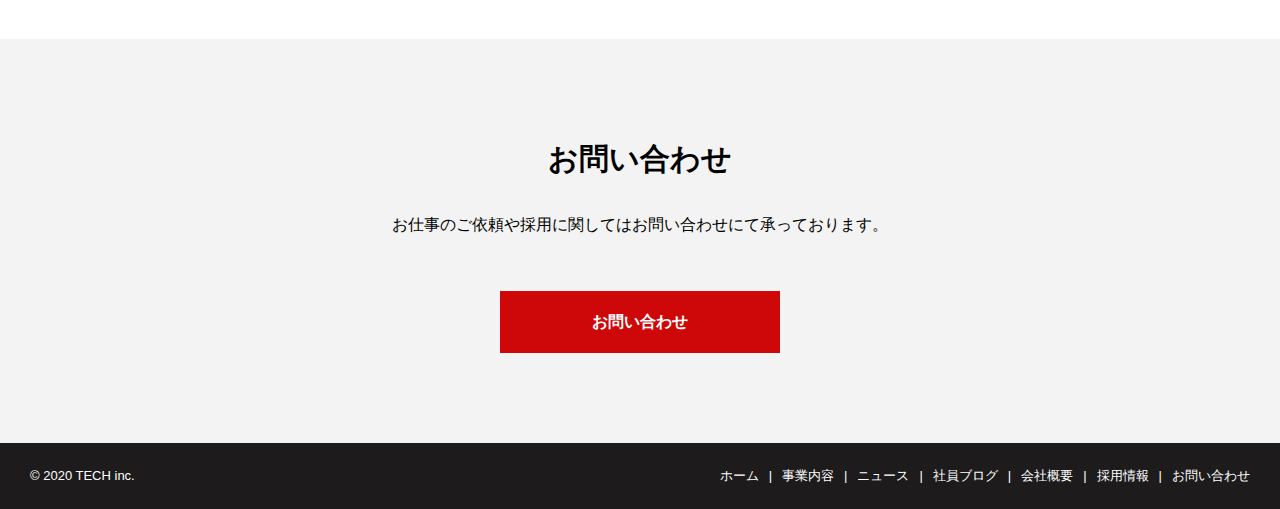
<file: service.html>
<!DOCTYPE html>
<html lang="ja">
<head>
  <meta charset="UTF-8">
  <meta http-equiv="X-UA-Compatible" content="IE=edge">
  <meta name="viewport" content="width=device-width, initial-scale=1.0">
  <title>株式会社TECH</title>
  <link rel="stylesheet" href="css/reset.css">
  <link rel="stylesheet" href="css/service.css">
</head>
<body>
  <header class=header>
    <h1 class="header__ttl">
      <a href="index.html">
        TECH
      </a>
    </h1>
    <nav class="header__nav">
      <ul class="header__nav-list">
        <li class="header__nav-item"><a href="index.html">ホーム</a></li>
        <li class="header__nav-item"><a href="service.html">事業内容</a></li>
        <li class="header__nav-item"><a href="news.html">ニュース</a></li>
        <li class="header__nav-item"><a href="blog.html">社員ブログ</a></li>
        <li class="header__nav-item"><a href="company.html">会社概要</a></li>
        <li class="header__nav-item"><a href="recruit.html">採用情報</a></li>
        <li class="header__nav-item"><a href="contact.html">お問い合わせ</a></li>
      </ul>
    </nav>
    <div class="menu" id="menu">
      <span class="menu__line-top"></span>
      <span class="menu__line-middle"></span>
      <span class="menu__line-bottom"></span>
    </div>
    <nav class="drawer" id="drawer">
      <ul class="drawer__list">
        <li class="drawer__item"><a href="index.html">ホーム</a></li>
        <li class="drawer__item"><a href="service.html">事業内容</a></li>
        <li class="drawer__item"><a href="news.html">ニュース</a></li>
        <li class="drawer__item"><a href="blog.html">社員ブログ</a></li>
        <li class="drawer__item"><a href="company.html">会社概要</a></li>
        <li class="drawer__item"><a href="recruit.html">採用情報</a></li>
        <li class="drawer__item"><a href="contact.html">お問い合わせ</a></li>
      </ul>
    </nav>
  </header>

  <div class="top">
    <h1 class="top__ttl">事業内容</h1>
  </div>

  <div class="service">
    <div class="service__list">
      <section class="service__item">
        <div class="service__item-img">
          <img src="img/service1.png" alt="IT人材教育事業">
        </div>
        <div class=service__content>
          <h2 class="service__item-ttl">IT人材教育事業</h2>
          <p class="service__item-text">これまでに培った教育手法を生かして、短期間で即戦力のIT人材を育成します。</p>
        </div>
      </section>
      <section class="service__item">
        <div class="service__item-img">
          <img src="img/service2.png" alt="コーチング事業">
        </div>
        <div class=service__content>
          <h2 class="service__item-ttl">コーチング事業</h2>
          <p class="service__item-text">目標達成を最短で実現するために、プロのコーチによるマンツーマンのサポートを実施します。</p>
        </div>
      </section>
      <section class="service__item">
        <div class="service__item-img">
          <img src="img/service3.png" alt="ITコンサル事業">
        </div>
        <div class=service__content>
          <h2 class="service__item-ttl">ITコンサル事業</h2>
          <p class="service__item-text">経営戦略にIT戦略を策定し、システム開発の提案やシステムの最適化を通じて、企業の経営をサポートします。</p>
        </div>
      </section>
      <section class="service__item">
        <div class="service__item-img">
          <img src="img/service4.png" alt="デジタルトランスフォーメーション事業">
        </div>
        <div class="service__content">
          <h2 class="service__item-ttl">デジタルトランスフォーメーション事業</h2>
          <p class="service__item-text">人々の生活をよりよいものに変革するために様々なデジタル技術を活用し、革新的なソリューションやサービスを生み出します。</p>
        </div>
      </section>
    </div>
  </div>

<section class="contact">
  <div class="contact__content">
    <h2 class="contact__ttl">お問い合わせ</h2>
    <p class="contact__text">お仕事のご依頼や採用に関してはお問い合わせにて承っております。</p>
    <a href="contact.html" class="contact__btn">お問い合わせ</a>
  </div>
</section>

<footer class="footer">
  <div class="footer__content">
    <small class="copy">&copy 2020 TECH inc.</small>
    <nav class="footer__nav">
      <ul class="footer__list">
        <li class="footer__item"><a href="index.html">ホーム</a></li>
        <li class="footer__item"><a href="service.html">事業内容</a></li>
        <li class="footer__item"><a href="news.html">ニュース</a></li>
        <li class="footer__item"><a href="blog.html">社員ブログ</a></li>
        <li class="footer__item"><a href="company.html">会社概要</a></li>
        <li class="footer__item"><a href="recruit.html">採用情報</a></li>
        <li class="footer__item"><a href="contact.html">お問い合わせ</a></li>
      </ul>
    </nav>
  </div>
</footer>
  <script src="js/main.js"></script>
</body>
</html>
</file>
<file: css/index.css>
*{
  box-sizing: border-box;
}
body {
  line-height: 2;
  font-family:'Gill Sans', 'Gill Sans MT', Calibri, 'Trebuchet MS', sans-serif;
}
a{
  text-decoration: none;
  color:inherit;
}

a:hover{
  opacity: 0.5;
  transition: 0.5s;
}
img{
  width: 100%;
  height: auto;
}

.header{
  display: flex;
  justify-content: between;
  align-items: center;
  height:70px;
  padding:0 30px;
  position: sticky;
  left: 0;
  top: 0;
  background-color: #fff;
}
.header__ttl{
  font-size:27px;
  width:80px;
}
.header__nav{
  margin: 0px 0px
  0px auto;
}
.header__nav-list{
  display: flex;
  font-weight: bold;
}
.header__nav-item:not(:last-child){
  margin-right: 30px;
}
.menu {
  display: none;
}
.drawer {
  display: none;
}

.top{
  height: 80vh;
  background-image: url(../img/mv.png) ;
  background-size: cover;
  display: flex;
  justify-content: center;
  align-items: center;
  color: #fff;
}
.top__main-text{
  font-size: 55px;
  font-weight: bold;
  text-align: center;
}
.top__sub-text{
  font-size: 20px;
  font-weight: bold;
  text-align:center;
  margin-top: 20px;
}
.top2{
  padding: 110px 7% 110px 7%;
  background-color: rgb(29, 27, 27);
  color:#fff;
}
.top2__main-text{
  font-size: 30px;
}
.top2__sub-text{
  margin-top: 20px;
  line-height: 25px;
}

.service__ttl{
  text-align: center;
  font-size: 30px;
  margin-top: 70px;
  margin-bottom: 50px;
}
.service__list{
  display: flex;
  align-items: center;
  flex-wrap: wrap;
}
.service__item{
  width: 40%;
  margin: 0 auto;
}
.service__item-ttl{
  margin-top: 15px;
  margin-bottom: 15px;
}
.service__item-text{
  margin-bottom: 30px;
  line-height: 25px
}
.service__btn{
  font-weight: bold;
  display: block;
  text-align: center;
  padding: 15px;
  color: #fff;
  background-color: rgb(206, 8, 8);
  width: 280px;
  height: auto;
  margin: 0 auto;
  margin-top: 20px;
}

.news{
  background-color: rgb(29, 27, 27);
  margin-top: 110px;
  padding-bottom: 70px;
}
.news__content{
  padding: 0 8% 0 8%;
}
.news__top{
  display: flex;
  justify-content: space-between;
  align-items: center;
}
.news__ttl{
  font-size: 30px;
  margin-top: 60px;
  margin-bottom: 50px;
  color: #fff;
}
.news__btn{
  font-weight: bold;
  text-align: center;
  padding: 15px;
  color: #fff;
  background-color: rgb(206, 8, 8);
  width: 180px;
  height: auto;
}
.news__item-link{
  display: flex;
  align-items: center;
  background-color: #fff;
  padding: 20px;
  margin-top: 10px;
}
.news__item-date{
  margin-right: 20px;
}

.blog{
   margin-top: 70px;
}
.blog__ttl{
  font-size: 30px;
  text-align: center;
}
.blog__list{
  display: flex;
  align-items: center;
  flex-wrap: wrap;
  margin-top: 30px;
}
.blog__item{
  width: 30%;
  margin: 0 auto;
  line-height: 25px
}
.blog__btn{
  font-weight: bold;
  display: block;
  text-align: center;
  padding: 15px;
  color: #fff;
  background-color: rgb(206, 8, 8);
  width: 280px;
  height: auto;
  margin: 0 auto;
  margin-top: 30px;
}

.company__btn{
  display: flex;
  align-items: center;
  color: #fff;
  font-weight: bold;
  font-size: 25px;
  margin-top: 70px;
}
.company{
  width: 50vw;
}
.company__ttl{
  background-color: rgb(206, 8, 8);
}
.recruit{
  width: 50vw;
}
.recruit__ttl{
  background-color: rgb(29, 27, 27);
}
.company__item{
  width: 100%;
  display: inline-block;
  line-height: 9;
  text-align: center;
}

.contact{
  background-color: rgb(243, 243, 243);
  padding: 90px 0 90px 0;
  margin-top: 70px;
  text-align: center;
}
.contact__ttl{
  font-size: 30px;
  margin-bottom: 20px;
}
.contact__btn{
  font-weight: bold;
  display: block;
  text-align: center;
  padding: 15px;
  color: #fff;
  background-color: rgb(206, 8, 8);
  width: 280px;
  height: auto;
  margin: 0 auto;
  margin-top: 50px;
}

.footer {
  width: 100%;
  padding: 20px 30px;
  color: #fff;
  background-color: rgb(29, 27, 27);
}
.footer__content {
  font-size: 13px;
  display: flex;
  justify-content: space-between;
  flex-wrap: wrap;
  align-items: center; 
}
.footer__list {
  display: flex;
  flex-wrap: wrap;
}
.footer__item:after {
  content: "|";
  display: inline-block;
  padding: 0 10px;
}
.footer__item:last-child:after {
  display: none;
}

@media screen and (max-width: 768px){
  body{
    width: 100vw;
  }
  .header__nav{
    display: none;
  }
  .menu{
    margin: 0 0 0 auto;
    display: inline-block;
    width: 36px;
    height: 32px;
    cursor: pointer;
    position: relative;
    z-index: 5;
  }
  .menu__line-top,
  .menu__line-middle,
  .menu__line-bottom{
    display: inline-block;
    width: 100%;
    height: 4px;
    background-color: #000;
    position: absolute;
    transition: 0.5s;
  }
  .menu__line-top{
    top: 0;
  }
  .menu__line-middle{
    top: 14px;
  }
  .menu__line-bottom{
    bottom: 0px;
  }
  .menu.open span:nth-of-type(1){
    top: 14px;
    transform: rotate(45deg);
  }
  .menu.open span:nth-of-type(2){
    opacity: 0;
  }
  .menu.open span:nth-of-type(3){
    top: 14px;
    transform: rotate(-45deg);
  }
  .drawer{
    display: block;
    position: absolute;
    height: 100vh;
    width: 100%;
    left: -100%;
    top: 0;
    background: #fff;
    transition: .7s;
    text-align: center;
  }
  .drawer__list{
    padding-top: 80px;
  }
  .drawer__item{
    margin-top: 50px;
    color: rgb(21, 21, 194);
  }
  .in{
    transform: translateX(100%);
  }
  .copy{
    margin: 0 auto;
  }
  .footer__item{
    text-align: center;
    margin-top: 10px;
    width: 100%;
  }
  .footer__item:after{
    display: none;
  }
  .top__text{
    padding: 0 20px;
    
  }
  .top__main-text{
    line-height: 90px;
  }
  .top2__text{
    padding: 0 20px;
  }
  .service__item{
    width: 80%;
  }
  .news{
  width: 100%;
}
  .news__item-link{
    padding: 10px;
    font-size: 14px;
  }
  .blog__item{
    width: 80%;
  }
  .contact{
    padding-left: 20px;
    padding-right: 20px;
  }
  .contact__text{
    line-height: 25px;
  }
}
</file>
<file: css/blog.css>
*{
  box-sizing: border-box;
}
body {
  line-height: 2;
  font-family:'Gill Sans', 'Gill Sans MT', Calibri, 'Trebuchet MS', sans-serif;
}
a{
  text-decoration: none;
  color:inherit;
}

a:hover{
  opacity: 0.5;
  transition: 0.5s;
}
img{
  width: 100%;
  height: auto;
}

.header{
  display: flex;
  justify-content: between;
  align-items: center;
  height:70px;
  padding:0 30px;
  position: sticky;
  left: 0;
  top: 0;
  background-color: #fff;
}
.header__ttl{
  font-size:27px;
  width:80px;
}
.header__nav{
  margin: 0px 0px
  0px auto;
}
.header__nav-list{
  display: flex;
  font-weight: bold;
}
.header__nav-item:not(:last-child){
  margin-right: 30px;
}
.menu {
  display: none;
}
.drawer {
  display: none;
}

.top{
  height: 250px;
  background-image: url(../img/mv.png) ;
  background-size: cover;
  background-position: center;
  display: flex;
  justify-content: center;
  align-items: center;
  color: #fff;
}
.top__ttl{
  font-size: 30px;
}

.blog{
  margin-top: 70px;
}
.blog__list{
  display: flex;
  align-items: center;
  flex-wrap: wrap;
  margin-top: 30px;
  padding: 0 8% 0 8%;
}
.blog__item{
  width: 30%;
  margin: 0 auto;
  line-height: 25px
}

.contact{
  background-color: rgb(243, 243, 243);
  padding: 90px 0 90px 0;
  margin-top: 70px;
  text-align: center;
}
.contact__ttl{
  font-size: 30px;
  margin-bottom: 20px;
}
.contact__btn{
  font-weight: bold;
  display: block;
  text-align: center;
  padding: 15px;
  color: #fff;
  background-color: rgb(206, 8, 8);
  width: 280px;
  height: auto;
  margin: 0 auto;
  margin-top: 50px;
}

.footer {
  width: 100%;
  padding: 20px 30px;
  color: #fff;
  background-color: rgb(29, 27, 27);
}
.footer__content {
  font-size: 13px;
  display: flex;
  justify-content: space-between;
  flex-wrap: wrap;
  align-items: center; 
}
.footer__list {
  display: flex;
  flex-wrap: wrap;
}
.footer__item:after {
  content: "|";
  display: inline-block;
  padding: 0 10px;
}
.footer__item:last-child:after {
  display: none;
}

@media screen and (max-width: 768px){
  body{
    width: 100vw;
  }
  .header__nav{
    display: none;
  }
  .menu{
    margin: 0 0 0 auto;
    display: inline-block;
    width: 36px;
    height: 32px;
    cursor: pointer;
    position: relative;
    z-index: 5;
  }
  .menu__line-top,
  .menu__line-middle,
  .menu__line-bottom{
    display: inline-block;
    width: 100%;
    height: 4px;
    background-color: #000;
    position: absolute;
    transition: 0.5s;
  }
  .menu__line-top{
    top: 0;
  }
  .menu__line-middle{
    top: 14px;
  }
  .menu__line-bottom{
    bottom: 0px;
  }
  .menu.open span:nth-of-type(1){
    top: 14px;
    transform: rotate(45deg);
  }
  .menu.open span:nth-of-type(2){
    opacity: 0;
  }
  .menu.open span:nth-of-type(3){
    top: 14px;
    transform: rotate(-45deg);
  }
  .drawer{
    display: block;
    position: absolute;
    height: 100vh;
    width: 100%;
    left: -100%;
    top: 0;
    background: #fff;
    transition: .7s;
    text-align: center;
  }
  .drawer__list{
    padding-top: 80px;
  }
  .drawer__item{
    margin-top: 50px;
    color: rgb(21, 21, 194);
  }
  .in{
    transform: translateX(100%);}
  .copy{
    margin: 0 auto;
  }
  .footer__item{
    text-align: center;
    margin-top: 10px;
    width: 100%;
  }
  .footer__item:after{
    display: none;
  }
  .service__item{
    width: 80%;
  }
  .contact{
    padding-left: 20px;
    padding-right: 20px;
  }
  .contact__text{
    line-height: 25px;
  }
  .blog__item{
    width: 100%;
  }
  .blog__item-text{
    margin-bottom: 10px;
  }
}
</file>
<file: css/company.css>
*{
  box-sizing: border-box;
}
body {
  line-height: 2;
  font-family:'Gill Sans', 'Gill Sans MT', Calibri, 'Trebuchet MS', sans-serif;
}
a{
  text-decoration: none;
  color:inherit;
}

a:hover{
  opacity: 0.5;
  transition: 0.5s;
}
img{
  width: 100%;
  height: auto;
}

.header{
  display: flex;
  justify-content: between;
  align-items: center;
  height:70px;
  padding:0 30px;
  position: sticky;
  left: 0;
  top: 0;
  background-color: #fff;
}
.header__ttl{
  font-size:27px;
  width:80px;
}
.header__nav{
  margin: 0px 0px
  0px auto;
}
.header__nav-list{
  display: flex;
  font-weight: bold;
}
.header__nav-item:not(:last-child){
  margin-right: 30px;
}
.menu {
  display: none;
}
.drawer {
  display: none;
}

.top{
  height: 250px;
  background-image: url(../img/mv.png) ;
  background-size: cover;
  background-position: center;
  display: flex;
  justify-content: center;
  align-items: center;
  color: #fff;
}
.top__ttl{
  font-size: 30px;
}

.company__list{
  width: 70%;
  margin: 0 auto;
  margin-top: 70px;
  border-top: 1px solid #000;
}
.company__name,
.company__item{
  border-bottom: 1px solid #000;
  padding: 15px 20px 15px 20px;
}

.contact{
  background-color: rgb(243, 243, 243);
  padding: 90px 0 90px 0;
  margin-top: 70px;
  text-align: center;
}
.contact__ttl{
  font-size: 30px;
  margin-bottom: 20px;
}
.contact__btn{
  font-weight: bold;
  display: block;
  text-align: center;
  padding: 15px;
  color: #fff;
  background-color: rgb(206, 8, 8);
  width: 280px;
  height: auto;
  margin: 0 auto;
  margin-top: 50px;
}

.footer {
  width: 100%;
  padding: 20px 30px;
  color: #fff;
  background-color: rgb(29, 27, 27);
}
.footer__content {
  font-size: 13px;
  display: flex;
  justify-content: space-between;
  flex-wrap: wrap;
  align-items: center; 
}
.footer__list {
  display: flex;
  flex-wrap: wrap;
}
.footer__item:after {
  content: "|";
  display: inline-block;
  padding: 0 10px;
}
.footer__item:last-child:after {
  display: none;
}

@media screen and (max-width: 768px){
  body{
    width: 100vw;
  }
  .header__nav{
    display: none;
  }
  .menu{
    margin: 0 0 0 auto;
    display: inline-block;
    width: 36px;
    height: 32px;
    cursor: pointer;
    position: relative;
    z-index: 5;
  }
  .menu__line-top,
  .menu__line-middle,
  .menu__line-bottom{
    display: inline-block;
    width: 100%;
    height: 4px;
    background-color: #000;
    position: absolute;
    transition: 0.5s;
  }
  .menu__line-top{
    top: 0;
  }
  .menu__line-middle{
    top: 14px;
  }
  .menu__line-bottom{
    bottom: 0px;
  }
  .menu.open span:nth-of-type(1){
    top: 14px;
    transform: rotate(45deg);
  }
  .menu.open span:nth-of-type(2){
    opacity: 0;
  }
  .menu.open span:nth-of-type(3){
    top: 14px;
    transform: rotate(-45deg);
  }
  .drawer{
    display: block;
    position: absolute;
    height: 100vh;
    width: 100%;
    left: -100%;
    top: 0;
    background: #fff;
    transition: .7s;
    text-align: center;
  }
  .drawer__list{
    padding-top: 80px;
  }
  .drawer__item{
    margin-top: 50px;
    color: rgb(21, 21, 194);
  }
  .in{
    transform: translateX(100%);}
  .copy{
    margin: 0 auto;
  }
  .footer__item{
    text-align: center;
    margin-top: 10px;
    width: 100%;
  }
  .footer__item:after{
    display: none;
  }
  .service__item{
    width: 80%;
  }
  .contact{
    padding-left: 20px;
    padding-right: 20px;
  }
  .contact__text{
    line-height: 25px;
  }
  .company__list{
  width: 85%;
  margin: 0 auto;
  margin-top: 70px;
  font-size: 95%;
  }
}
</file>
<file: css/contact.css>
*{
  box-sizing: border-box;
}
body {
  line-height: 2;
  font-family:'Gill Sans', 'Gill Sans MT', Calibri, 'Trebuchet MS', sans-serif;
}
a{
  text-decoration: none;
  color:inherit;
}

a:hover{
  opacity: 0.5;
  transition: 0.5s;
}
img{
  width: 100%;
  height: auto;
}

.header{
  display: flex;
  justify-content: between;
  align-items: center;
  height:70px;
  padding:0 30px;
  position: sticky;
  left: 0;
  top: 0;
  background-color: #fff;
}
.header__ttl{
  font-size:27px;
  width:80px;
}
.header__nav{
  margin: 0px 0px
  0px auto;
}
.header__nav-list{
  display: flex;
  font-weight: bold;
}
.header__nav-item:not(:last-child){
  margin-right: 30px;
}
.menu {
  display: none;
}
.drawer {
  display: none;
}

.top{
  height: 250px;
  background-image: url(../img/mv.png) ;
  background-size: cover;
  background-position: center;
  display: flex;
  justify-content: center;
  align-items: center;
  color: #fff;
}
.top__ttl{
  font-size: 30px;
}

.contact{
  margin: 70px 8% 0 8%;
}

.contact__item{
  margin-top: 20px;
}
.contact__item-name{
  font-weight: bold;
}
.contact__item-input{
  margin-top: 5px;
  font-size: 15px;
  width: 100%;
  padding: 5px;
  border: 1px solid #ccc;
}
.contact__item-textarea{
  font-size: 15px;
	width: 100%;
  height: 150px;
	padding: 5px;
	border: 1px solid #ccc;
}
.contact__item-name--red{
  color:rgb(206, 8, 8);
  margin-left: 5px;
}
.contact__submit{
  font-weight: bold;
  display: block;
  text-align: center;
  color: #fff;
  background-color: #000;
  width: 280px;
  height: auto;
  margin: 0 auto;
  padding: 15px;
  margin-top: 30px;
  margin-bottom: 70px;
  cursor: pointer;
  border: none;
}

.footer {
  width: 100%;
  padding: 20px 30px;
  color: #fff;
  background-color: rgb(29, 27, 27);
}
.footer__content {
  font-size: 13px;
  display: flex;
  justify-content: space-between;
  flex-wrap: wrap;
  align-items: center; 
}
.footer__list {
  display: flex;
  flex-wrap: wrap;
}
.footer__item:after {
  content: "|";
  display: inline-block;
  padding: 0 10px;
}
.footer__item:last-child:after {
  display: none;
}

@media screen and (max-width: 768px){
  body{
    width: 100vw;
  }
  .header__nav{
    display: none;
  }
  .menu{
    margin: 0 0 0 auto;
    display: inline-block;
    width: 36px;
    height: 32px;
    cursor: pointer;
    position: relative;
    z-index: 5;
  }
  .menu__line-top,
  .menu__line-middle,
  .menu__line-bottom{
    display: inline-block;
    width: 100%;
    height: 4px;
    background-color: #000;
    position: absolute;
    transition: 0.5s;
  }
  .menu__line-top{
    top: 0;
  }
  .menu__line-middle{
    top: 14px;
  }
  .menu__line-bottom{
    bottom: 0px;
  }
  .menu.open span:nth-of-type(1){
    top: 14px;
    transform: rotate(45deg);
  }
  .menu.open span:nth-of-type(2){
    opacity: 0;
  }
  .menu.open span:nth-of-type(3){
    top: 14px;
    transform: rotate(-45deg);
  }
  .drawer{
    display: block;
    position: absolute;
    height: 100vh;
    width: 100%;
    left: -100%;
    top: 0;
    background: #fff;
    transition: .7s;
    text-align: center;
  }
  .drawer__list{
    padding-top: 80px;
  }
  .drawer__item{
    margin-top: 50px;
    color: rgb(21, 21, 194);
  }
  .in{
    transform: translateX(100%);}
  .copy{
    margin: 0 auto;
  }
  .footer__item{
    text-align: center;
    margin-top: 10px;
    width: 100%;
  }
  .footer__item:after{
    display: none;
  }
  .service__item{
    width: 80%;
  }
}
</file>
<file: css/news.css>
*{
  box-sizing: border-box;
}
body {
  line-height: 2;
  font-family:'Gill Sans', 'Gill Sans MT', Calibri, 'Trebuchet MS', sans-serif;
}
a{
  text-decoration: none;
  color:inherit;
}

a:hover{
  opacity: 0.5;
  transition: 0.5s;
}
img{
  width: 100%;
  height: auto;
}

.header{
  display: flex;
  justify-content: between;
  align-items: center;
  height:70px;
  padding:0 30px;
  position: sticky;
  left: 0;
  top: 0;
  background-color: #fff;
}
.header__ttl{
  font-size:27px;
  width:80px;
}
.header__nav{
  margin: 0px 0px
  0px auto;
}
.header__nav-list{
  display: flex;
  font-weight: bold;
}
.header__nav-item:not(:last-child){
  margin-right: 30px;
}
.menu {
  display: none;
}
.drawer {
  display: none;
}

.top{
  height: 250px;
  background-image: url(../img/mv.png) ;
  background-size: cover;
  background-position: center;
  display: flex;
  justify-content: center;
  align-items: center;
  color: #fff;
}
.top__ttl{
  font-size: 30px;
}

.news__list{
  margin-top: 70px;
}
.news__item{
  border: 1px solid #000;
  margin: 10px 8% 10px 8%;
}
.news__item-link{
  display: flex;
  align-items: center;
  background-color: #fff;
  padding: 20px;
}
.news__item-date{
  margin-right: 20px;
}
.contact{
  background-color: rgb(243, 243, 243);
  padding: 90px 0 90px 0;
  margin-top: 70px;
  text-align: center;
}
.contact__ttl{
  font-size: 30px;
  margin-bottom: 20px;
}
.contact__btn{
  font-weight: bold;
  display: block;
  text-align: center;
  padding: 15px;
  color: #fff;
  background-color: rgb(206, 8, 8);
  width: 280px;
  height: auto;
  margin: 0 auto;
  margin-top: 50px;
}

.footer {
  width: 100%;
  padding: 20px 30px;
  color: #fff;
  background-color: rgb(29, 27, 27);
}
.footer__content {
  font-size: 13px;
  display: flex;
  justify-content: space-between;
  flex-wrap: wrap;
  align-items: center; 
}
.footer__list {
  display: flex;
  flex-wrap: wrap;
}
.footer__item:after {
  content: "|";
  display: inline-block;
  padding: 0 10px;
}
.footer__item:last-child:after {
  display: none;
}

@media screen and (max-width: 768px){
  body{
    width: 100vw;
  }
  .header__nav{
    display: none;
  }
  .menu{
    margin: 0 0 0 auto;
    display: inline-block;
    width: 36px;
    height: 32px;
    cursor: pointer;
    position: relative;
    z-index: 5;
  }
  .menu__line-top,
  .menu__line-middle,
  .menu__line-bottom{
    display: inline-block;
    width: 100%;
    height: 4px;
    background-color: #000;
    position: absolute;
    transition: 0.5s;
  }
  .menu__line-top{
    top: 0;
  }
  .menu__line-middle{
    top: 14px;
  }
  .menu__line-bottom{
    bottom: 0px;
  }
  .menu.open span:nth-of-type(1){
    top: 14px;
    transform: rotate(45deg);
  }
  .menu.open span:nth-of-type(2){
    opacity: 0;
  }
  .menu.open span:nth-of-type(3){
    top: 14px;
    transform: rotate(-45deg);
  }
  .drawer{
    display: block;
    position: absolute;
    height: 100vh;
    width: 100%;
    left: -100%;
    top: 0;
    background: #fff;
    transition: .7s;
    text-align: center;
  }
  .drawer__list{
    padding-top: 80px;
  }
  .drawer__item{
    margin-top: 50px;
    color: rgb(21, 21, 194);
  }
  .in{
    transform: translateX(100%);}
  .copy{
    margin: 0 auto;
  }
  .footer__item{
    text-align: center;
    margin-top: 10px;
    width: 100%;
  }
  .footer__item:after{
    display: none;
  }
  .service__item{
    width: 80%;
  }
  .contact{
    padding-left: 20px;
    padding-right: 20px;
  }
  .contact__text{
    line-height: 25px;
  }
  .news__item-text{
    font-size: 90%;
  }
}
</file>
<file: css/recruit.css>
*{
  box-sizing: border-box;
}
body {
  line-height: 2;
  font-family:'Gill Sans', 'Gill Sans MT', Calibri, 'Trebuchet MS', sans-serif;
}
a{
  text-decoration: none;
  color:inherit;
}

a:hover{
  opacity: 0.5;
  transition: 0.5s;
}
img{
  width: 100%;
  height: auto;
}

.header{
  display: flex;
  justify-content: between;
  align-items: center;
  height:70px;
  padding:0 30px;
  position: sticky;
  left: 0;
  top: 0;
  background-color: #fff;
}
.header__ttl{
  font-size:27px;
  width:80px;
}
.header__nav{
  margin: 0px 0px
  0px auto;
}
.header__nav-list{
  display: flex;
  font-weight: bold;
}
.header__nav-item:not(:last-child){
  margin-right: 30px;
}
.menu {
  display: none;
}
.drawer {
  display: none;
}

.top{
  height: 250px;
  background-image: url(../img/mv.png) ;
  background-size: cover;
  background-position: center;
  display: flex;
  justify-content: center;
  align-items: center;
  color: #fff;
}
.top__ttl{
  font-size: 30px;
}

.recruit{
  margin: 0 auto;
  padding: 70px 12% 0px 12%;
}
.recruit__ttl{
  border-bottom: 1px solid #000;
  font-size: 30px;
}
.recruit__text{
  margin: 10px 0 10px 0;
}
.recruit__list{
  width: 100%;
}
.recruit__name,
.recruit__item{
  border: 1px solid #000;
  padding: 10px 20px;
}
.recruit__name{
  background-color:rgb(243, 243, 243);
}
.recruit__career{
  margin-top: 70px;
}

.contact{
  background-color: rgb(243, 243, 243);
  padding: 90px 0 90px 0;
  margin-top: 70px;
  text-align: center;
}
.contact__ttl{
  font-size: 30px;
  margin-bottom: 20px;
}
.contact__btn{
  font-weight: bold;
  display: block;
  text-align: center;
  padding: 15px;
  color: #fff;
  background-color: rgb(206, 8, 8);
  width: 280px;
  height: auto;
  margin: 0 auto;
  margin-top: 50px;
}

.footer {
  width: 100%;
  padding: 20px 30px;
  color: #fff;
  background-color: rgb(29, 27, 27);
}
.footer__content {
  font-size: 13px;
  display: flex;
  justify-content: space-between;
  flex-wrap: wrap;
  align-items: center; 
}
.footer__list {
  display: flex;
  flex-wrap: wrap;
}
.footer__item:after {
  content: "|";
  display: inline-block;
  padding: 0 10px;
}
.footer__item:last-child:after {
  display: none;
}

@media screen and (max-width: 768px){
  body{
    width: 100vw;
  }
  .header__nav{
    display: none;
  }
  .menu{
    margin: 0 0 0 auto;
    display: inline-block;
    width: 36px;
    height: 32px;
    cursor: pointer;
    position: relative;
    z-index: 5;
  }
  .menu__line-top,
  .menu__line-middle,
  .menu__line-bottom{
    display: inline-block;
    width: 100%;
    height: 4px;
    background-color: #000;
    position: absolute;
    transition: 0.5s;
  }
  .menu__line-top{
    top: 0;
  }
  .menu__line-middle{
    top: 14px;
  }
  .menu__line-bottom{
    bottom: 0px;
  }
  .menu.open span:nth-of-type(1){
    top: 14px;
    transform: rotate(45deg);
  }
  .menu.open span:nth-of-type(2){
    opacity: 0;
  }
  .menu.open span:nth-of-type(3){
    top: 14px;
    transform: rotate(-45deg);
  }
  .drawer{
    display: block;
    position: absolute;
    height: 100vh;
    width: 100%;
    left: -100%;
    top: 0;
    background: #fff;
    transition: .7s;
    text-align: center;
  }
  .drawer__list{
    padding-top: 80px;
  }
  .drawer__item{
    margin-top: 50px;
    color: rgb(21, 21, 194);
  }
  .in{
    transform: translateX(100%);}
  .copy{
    margin: 0 auto;
  }
  .footer__item{
    text-align: center;
    margin-top: 10px;
    width: 100%;
  }
  .footer__item:after{
    display: none;
  }
  .service__item{
    width: 80%;
  }
  .contact{
    padding-left: 20px;
    padding-right: 20px;
  }
  .contact__text{
    line-height: 25px;
  }
  .recruit{
    width: 100%;
    font-size: 90%;
    padding: 70px 5% 0px 5%;
  }
}
</file>
<file: css/service.css>
*{
  box-sizing: border-box;
}
body {
  line-height: 2;
  font-family:'Gill Sans', 'Gill Sans MT', Calibri, 'Trebuchet MS', sans-serif;
}
a{
  text-decoration: none;
  color:inherit;
}

a:hover{
  opacity: 0.5;
  transition: 0.5s;
}
img{
  width: 100%;
  height: auto;
}

.header{
  display: flex;
  justify-content: between;
  align-items: center;
  height:70px;
  padding:0 30px;
  position: sticky;
  left: 0;
  top: 0;
  background-color: #fff;
}
.header__ttl{
  font-size:27px;
  width:80px;
}
.header__nav{
  margin: 0px 0px
  0px auto;
}
.header__nav-list{
  display: flex;
  font-weight: bold;
}
.header__nav-item:not(:last-child){
  margin-right: 30px;
}
.menu {
  display: none;
}
.drawer {
  display: none;
}

.top{
  height: 250px;
  background-image: url(../img/mv.png) ;
  background-size: cover;
  background-position: center;
  display: flex;
  justify-content: center;
  align-items: center;
  color: #fff;
}
.top__ttl{
  font-size: 30px;
}

.service{
  margin-top: 70px;
}
.service__item{
  margin: 0 8% 0 8%;
  padding: 30px 0;
  display: flex;
  flex-wrap: wrap;
  border-top: 1px solid #000;
}
.service__item:last-child{
  border-bottom: 1px solid #000;
}
.service__item-img{
  width: 300px;
}
.service__content{
  margin-left: 30px;
}
.service__item-ttl{
  font-size: 25px;
  font-weight: bold;
}
.service__item-text{
  margin-bottom: 10px;
  line-height: 25px
}

.contact{
  background-color: rgb(243, 243, 243);
  padding: 90px 0 90px 0;
  margin-top: 70px;
  text-align: center;
}
.contact__ttl{
  font-size: 30px;
  margin-bottom: 20px;
}
.contact__btn{
  font-weight: bold;
  display: block;
  text-align: center;
  padding: 15px;
  color: #fff;
  background-color: rgb(206, 8, 8);
  width: 280px;
  height: auto;
  margin: 0 auto;
  margin-top: 50px;
}

.footer {
  width: 100%;
  padding: 20px 30px;
  color: #fff;
  background-color: rgb(29, 27, 27);
}
.footer__content {
  font-size: 13px;
  display: flex;
  justify-content: space-between;
  flex-wrap: wrap;
  align-items: center; 
}
.footer__list {
  display: flex;
  flex-wrap: wrap;
}
.footer__item:after {
  content: "|";
  display: inline-block;
  padding: 0 10px;
}
.footer__item:last-child:after {
  display: none;
}

@media screen and (max-width: 768px){
  body{
    width: 100vw;
  }
  .header__nav{
    display: none;
  }
  .menu{
    margin: 0 0 0 auto;
    display: inline-block;
    width: 36px;
    height: 32px;
    cursor: pointer;
    position: relative;
    z-index: 5;
  }
  .menu__line-top,
  .menu__line-middle,
  .menu__line-bottom{
    display: inline-block;
    width: 100%;
    height: 4px;
    background-color: #000;
    position: absolute;
    transition: 0.5s;
  }
  .menu__line-top{
    top: 0;
  }
  .menu__line-middle{
    top: 14px;
  }
  .menu__line-bottom{
    bottom: 0px;
  }
  .menu.open span:nth-of-type(1){
    top: 14px;
    transform: rotate(45deg);
  }
  .menu.open span:nth-of-type(2){
    opacity: 0;
  }
  .menu.open span:nth-of-type(3){
    top: 14px;
    transform: rotate(-45deg);
  }
  .drawer{
    display: block;
    position: absolute;
    height: 100vh;
    width: 100%;
    left: -100%;
    top: 0;
    background: #fff;
    transition: .7s;
    text-align: center;
  }
  .drawer__list{
    padding-top: 80px;
  }
  .drawer__item{
    margin-top: 50px;
    color: rgb(21, 21, 194);
  }
  .in{
    transform: translateX(100%);}
  .copy{
    margin: 0 auto;
  }
  .footer__item{
    text-align: center;
    margin-top: 10px;
    width: 100%;
  }
  .footer__item:after{
    display: none;
  }
  .service__item{
    width: 80%;
  }
  .contact{
    padding-left: 20px;
    padding-right: 20px;
  }
  .contact__text{
    line-height: 25px;
  }
  .service__item{
    margin: 0 auto;
    padding-bottom: 10px;
  }
  .service__item-img{
    width: 100%;
    margin: 0 auto;
  }
  .service__content{
    margin: 0 auto;
  }
}
</file>
